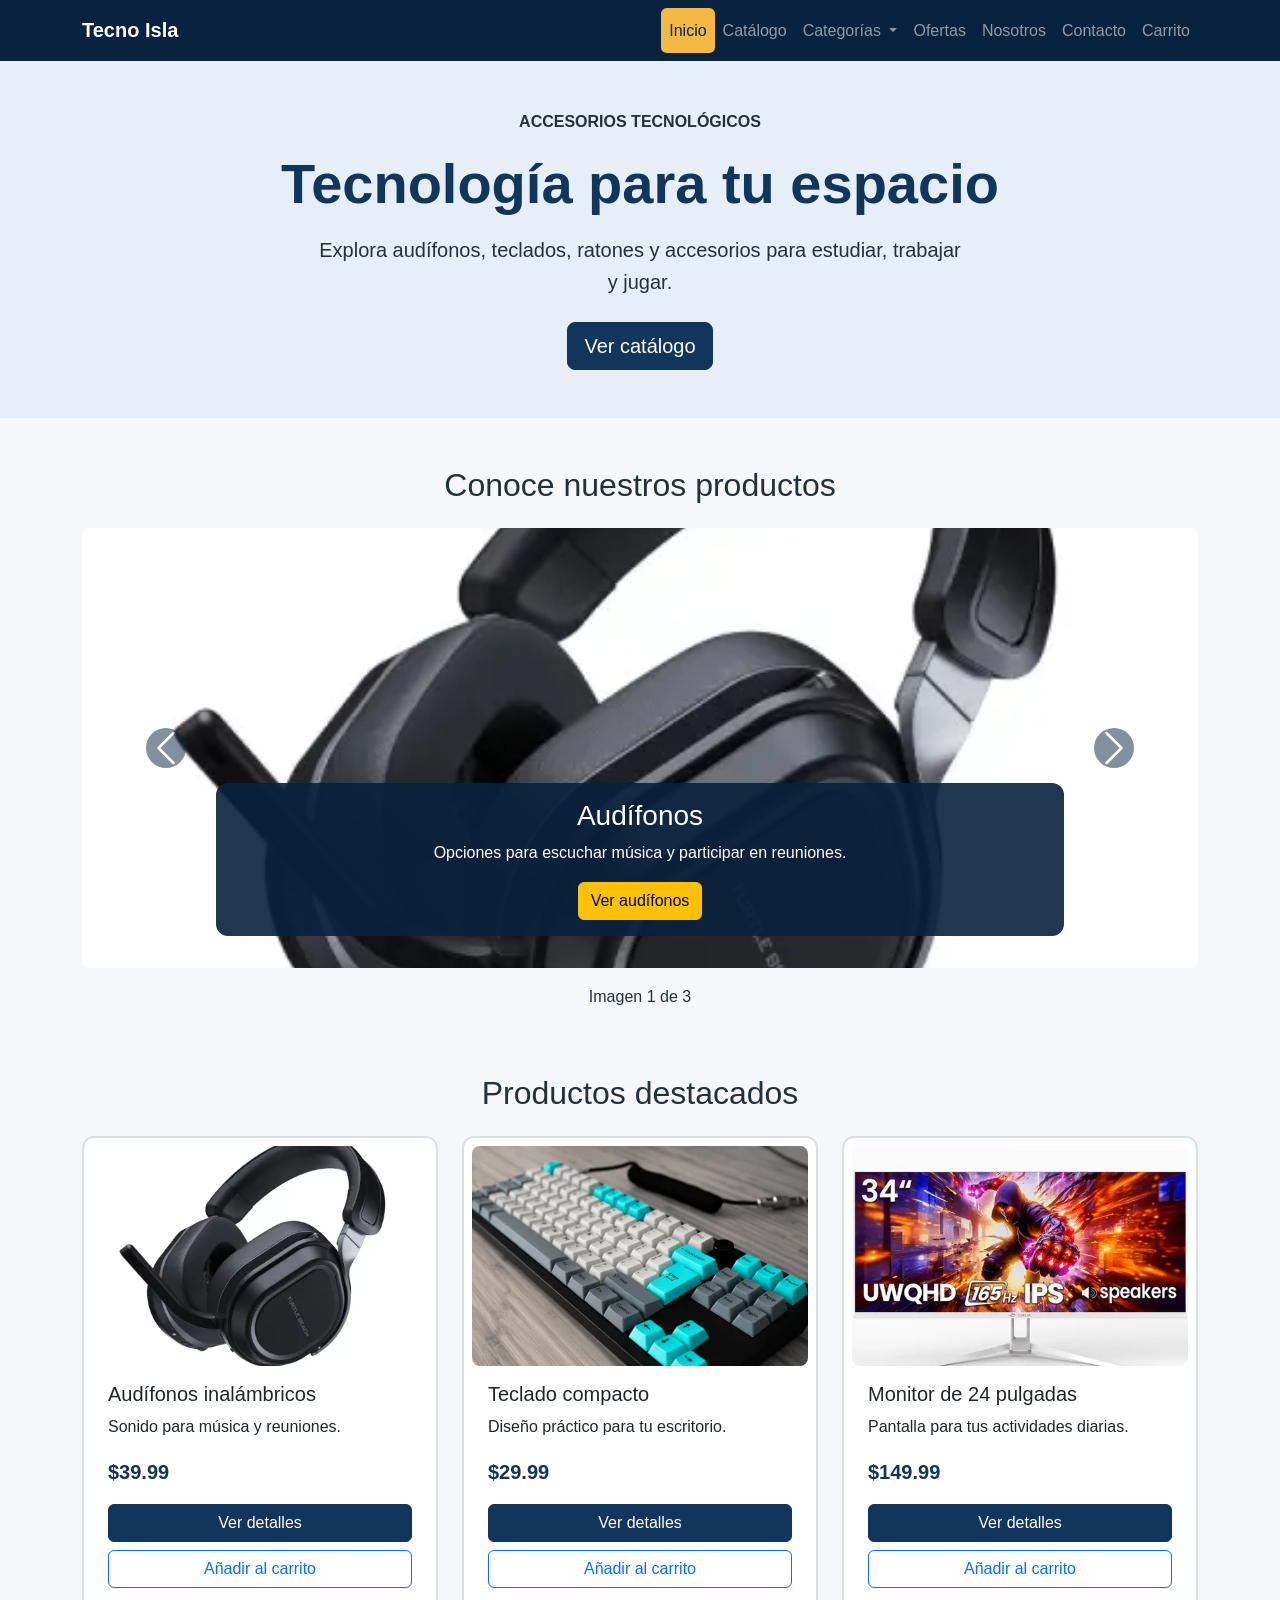
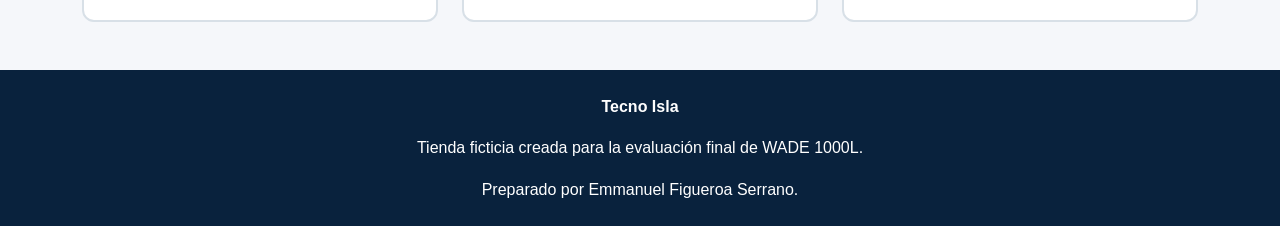
<file: index.html>
<!DOCTYPE html>
<html lang="es">
<head>
  <meta charset="UTF-8">
  <meta name="viewport" content="width=device-width, initial-scale=1.0">

  <meta
    name="description"
    content="Tecno Isla, tienda ficticia de accesorios tecnológicos."
  >
  <meta name="author" content="Emmanuel Figueroa Serrano">

  <title>Inicio | Tecno Isla</title>

  <!-- Bootstrap proporciona componentes y columnas responsivas. -->
  <link
    href="https://cdn.jsdelivr.net/npm/bootstrap@5.3.8/dist/css/bootstrap.min.css"
    rel="stylesheet"
    integrity="sha384-sRIl4kxILFvY47J16cr9ZwB07vP4J8+LH7qKQnuqkuIAvNWLzeN8tE5YBujZqJLB"
    crossorigin="anonymous"
  >

  <!-- Los estilos propios se cargan después de Bootstrap. -->
  <link rel="stylesheet" href="css/estilos.css">

  <!-- defer ejecuta el archivo después de procesar el HTML. -->
  <script src="js/tienda.js" defer></script>
</head>

<body>
  <a class="enlace-salto" href="#contenido">
    Saltar al contenido
  </a>

  <!-- header agrupa la identidad y la navegación de la tienda. -->
  <header>
    <nav
      class="navbar navbar-expand-lg navbar-dark navegacion-tienda"
      aria-label="Navegación principal"
    >
      <div class="container">
        <a class="navbar-brand fw-bold" href="index.html">
          Tecno Isla
        </a>

        <button
          class="navbar-toggler"
          type="button"
          data-bs-toggle="collapse"
          data-bs-target="#menuPrincipal"
          aria-controls="menuPrincipal"
          aria-expanded="false"
          aria-label="Mostrar navegación"
        >
          <span class="navbar-toggler-icon"></span>
        </button>

        <div class="collapse navbar-collapse" id="menuPrincipal">
          <ul class="navbar-nav ms-auto">
            <li class="nav-item">
              <a
                class="nav-link active"
                aria-current="page"
                href="index.html"
              >
                Inicio
              </a>
            </li>

            <li class="nav-item">
              <a class="nav-link" href="catalogo.html">
                Catálogo
              </a>
            </li>

            <li class="nav-item dropdown">
              <button
                class="nav-link dropdown-toggle"
                type="button"
                data-bs-toggle="dropdown"
                aria-expanded="false"
              >
                Categorías
              </button>

              <ul class="dropdown-menu">
                <li>
                  <a class="dropdown-item" href="audifonos.html">
                    Audífonos
                  </a>
                </li>
                <li>
                  <a class="dropdown-item" href="teclados.html">
                    Teclados
                  </a>
                </li>
                <li>
                  <a class="dropdown-item" href="ratones.html">
                    Ratones
                  </a>
                </li>
                <li>
                  <a class="dropdown-item" href="monitores.html">
                    Monitores
                  </a>
                </li>
                <li>
                  <a class="dropdown-item" href="accesorios.html">
                    Accesorios
                  </a>
                </li>
              </ul>
            </li>

            <li class="nav-item">
              <a class="nav-link" href="ofertas.html">
                Ofertas
              </a>
            </li>

            <li class="nav-item">
              <a class="nav-link" href="nosotros.html">
                Nosotros
              </a>
            </li>

            <li class="nav-item">
              <a class="nav-link" href="contacto.html">
                Contacto
              </a>
            </li>

            <li class="nav-item">
              <a class="nav-link" href="carrito.html">
                Carrito
              </a>
            </li>
          </ul>
        </div>
      </div>
    </nav>
  </header>

  <!-- main contiene el contenido principal de esta página. -->
  <main id="contenido">
    <!-- section agrupa la presentación de la tienda. -->
    <section class="presentacion-tienda py-5">
      <div class="container text-center">
        <p class="text-uppercase fw-bold">Accesorios tecnológicos</p>

        <h1 class="display-4 fw-bold">
          Tecnología para tu espacio
        </h1>

        <p class="lead">
          Explora audífonos, teclados, ratones y accesorios
          para estudiar, trabajar y jugar.
        </p>

        <a href="catalogo.html" class="btn btn-primary btn-lg">
          Ver catálogo
        </a>
      </div>
    </section>

<!-- Carrusel de productos controlado mediante JavaScript. -->
<section class="container py-5" aria-labelledby="titulo-novedades">
  <h2 id="titulo-novedades" class="text-center mb-4">
    Conoce nuestros productos
  </h2>

  <div
    id="carruselTienda"
    class="carousel slide"
    role="region"
    aria-label="Productos destacados"
    aria-roledescription="carrusel"
  >
    <div class="carousel-inner rounded">
      <!-- Solo la primera diapositiva comienza activa. -->
      <div class="carousel-item active">
        <img
          src="imagenes/audifonos.png"
          class="d-block w-100 imagen-carrusel"
          alt="Audífonos disponibles en la tienda ficticia"
        >

        <div class="carousel-caption">
          <h3>Audífonos</h3>
          <p>Opciones para escuchar música y participar en reuniones.</p>
          <a href="audifonos.html" class="btn btn-warning">
            Ver audífonos
          </a>
        </div>
      </div>

      <div class="carousel-item">
        <img
          src="imagenes/teclado.png"
          class="d-block w-100 imagen-carrusel"
          alt="Teclado para trabajar y estudiar"
        >

        <div class="carousel-caption">
          <h3>Teclados</h3>
          <p>Accesorios para organizar tu espacio de trabajo.</p>
          <a href="teclados.html" class="btn btn-warning">
            Ver teclados
          </a>
        </div>
      </div>

      <div class="carousel-item">
        <img
          src="imagenes/monitor.png"
          class="d-block w-100 imagen-carrusel"
          alt="Monitor para una computadora de escritorio"
        >

        <div class="carousel-caption">
          <h3>Monitores</h3>
          <p>Pantallas para tus actividades diarias.</p>
          <a href="monitores.html" class="btn btn-warning">
            Ver monitores
          </a>
        </div>
      </div>
    </div>

    <button
      class="carousel-control-prev"
      type="button"
      data-bs-target="#carruselTienda"
      data-bs-slide="prev"
      aria-label="Mostrar producto anterior"
    >
      <span class="carousel-control-prev-icon" aria-hidden="true"></span>
    </button>

    <button
      class="carousel-control-next"
      type="button"
      data-bs-target="#carruselTienda"
      data-bs-slide="next"
      aria-label="Mostrar producto siguiente"
    >
      <span class="carousel-control-next-icon" aria-hidden="true"></span>
    </button>
  </div>

  <p
    id="estado-carrusel"
    class="text-center mt-3"
    role="status"
    aria-live="polite"
  >
    Imagen 1 de 3
  </p>
</section>

<!-- article presenta cada producto como contenido independiente. -->
<section class="container pb-5" aria-labelledby="titulo-productos">
  <h2 id="titulo-productos" class="text-center mb-4">
    Productos destacados
  </h2>

  <div class="row g-4">
    <div class="col-12 col-md-6 col-lg-4">
      <article class="card tarjeta-producto h-100">
        <img
          src="imagenes/audifonos.png"
          class="card-img-top imagen-producto"
          alt="Audífonos inalámbricos"
          loading="lazy"
        >

        <div class="card-body d-flex flex-column">
          <h3 class="card-title h5">Audífonos inalámbricos</h3>
          <p class="card-text">Sonido para música y reuniones.</p>
          <p class="precio-producto">$39.99</p>

          <button
            type="button"
            class="btn btn-primary mt-auto btn-detalles"
            data-nombre="Audífonos inalámbricos"
            data-precio="39.99"
            data-descripcion="Producto ficticio con conexión Bluetooth, micrófono integrado y batería recargable."
          >
            Ver detalles
          </button>
        </div>
      </article>
    </div>

    <div class="col-12 col-md-6 col-lg-4">
      <article class="card tarjeta-producto h-100">
        <img
          src="imagenes/teclado.png"
          class="card-img-top imagen-producto"
          alt="Teclado compacto"
          loading="lazy"
        >

        <div class="card-body d-flex flex-column">
          <h3 class="card-title h5">Teclado compacto</h3>
          <p class="card-text">Diseño práctico para tu escritorio.</p>
          <p class="precio-producto">$29.99</p>

          <button
            type="button"
            class="btn btn-primary mt-auto btn-detalles"
            data-nombre="Teclado compacto"
            data-precio="29.99"
            data-descripcion="Producto ficticio con conexión USB y distribución compacta para estudiar o trabajar."
          >
            Ver detalles
          </button>
        </div>
      </article>
    </div>

    <div class="col-12 col-md-6 col-lg-4">
      <article class="card tarjeta-producto h-100">
        <img
          src="imagenes/monitor.png"
          class="card-img-top imagen-producto"
          alt="Monitor de 24 pulgadas"
          loading="lazy"
        >

        <div class="card-body d-flex flex-column">
          <h3 class="card-title h5">Monitor de 24 pulgadas</h3>
          <p class="card-text">Pantalla para tus actividades diarias.</p>
          <p class="precio-producto">$149.99</p>

          <button
            type="button"
            class="btn btn-primary mt-auto btn-detalles"
            data-nombre="Monitor de 24 pulgadas"
            data-precio="149.99"
            data-descripcion="Producto ficticio con resolución Full HD, conexión HDMI y soporte de escritorio."
          >
            Ver detalles
          </button>
        </div>
      </article>
    </div>
  </div>
</section>

  </main>

  <!-- template guarda una estructura que JavaScript puede copiar. -->
<template id="plantilla-producto">
  <div class="col-12 col-md-6 col-lg-4">
    <article class="card tarjeta-producto h-100">
      <img
        class="card-img-top imagen-producto"
        loading="lazy"
      >

      <div class="card-body d-flex flex-column">
        <h2 class="card-title h5"></h2>
        <p class="card-text"></p>
        <p class="precio-producto"></p>

        <button
          type="button"
          class="btn btn-primary mt-auto btn-detalles"
        >
          Ver detalles
        </button>
      </div>
    </article>
  </div>
</template>

  <!-- Una misma ventana muestra los detalles del producto seleccionado. -->
<div
  class="modal fade"
  id="modalProducto"
  tabindex="-1"
  aria-labelledby="tituloModalProducto"
  aria-hidden="true"
>
  <div class="modal-dialog modal-dialog-centered">
    <div class="modal-content">
      <div class="modal-header">
        <h2 class="modal-title fs-5" id="tituloModalProducto">
          Detalles del producto
        </h2>

        <button
          type="button"
          class="btn-close"
          data-bs-dismiss="modal"
          aria-label="Cerrar detalles"
        ></button>
      </div>

      <div class="modal-body">
        <p id="descripcionModalProducto"></p>
        <p id="precioModalProducto" class="precio-producto"></p>
        <p class="small text-secondary mb-0">
          Producto y precio ficticios para fines académicos.
        </p>
      </div>

      <div class="modal-footer">
        <button
          type="button"
          class="btn btn-secondary"
          data-bs-dismiss="modal"
        >
          Cerrar
        </button>
      </div>
    </div>
  </div>
</div>

  <!-- footer contiene información final sobre el proyecto. -->
  <footer class="pie-tienda py-4">
    <div class="container text-center">
      <p class="fw-bold">Tecno Isla</p>
      <p>Tienda ficticia creada para la evaluación final de WADE 1000L.</p>
      <p class="mb-0">Preparado por Emmanuel Figueroa Serrano.</p>
    </div>
  </footer>

  <!-- Permite abrir el menú móvil y el desplegable de categorías. -->
  <script
    src="https://cdn.jsdelivr.net/npm/bootstrap@5.3.8/dist/js/bootstrap.bundle.min.js"
    integrity="sha384-FKyoEForCGlyvwx9Hj09JcYn3nv7wiPVlz7YYwJrWVcXK/BmnVDxM+D2scQbITxI"
    crossorigin="anonymous">
  </script>
</body>
</html>
</file>
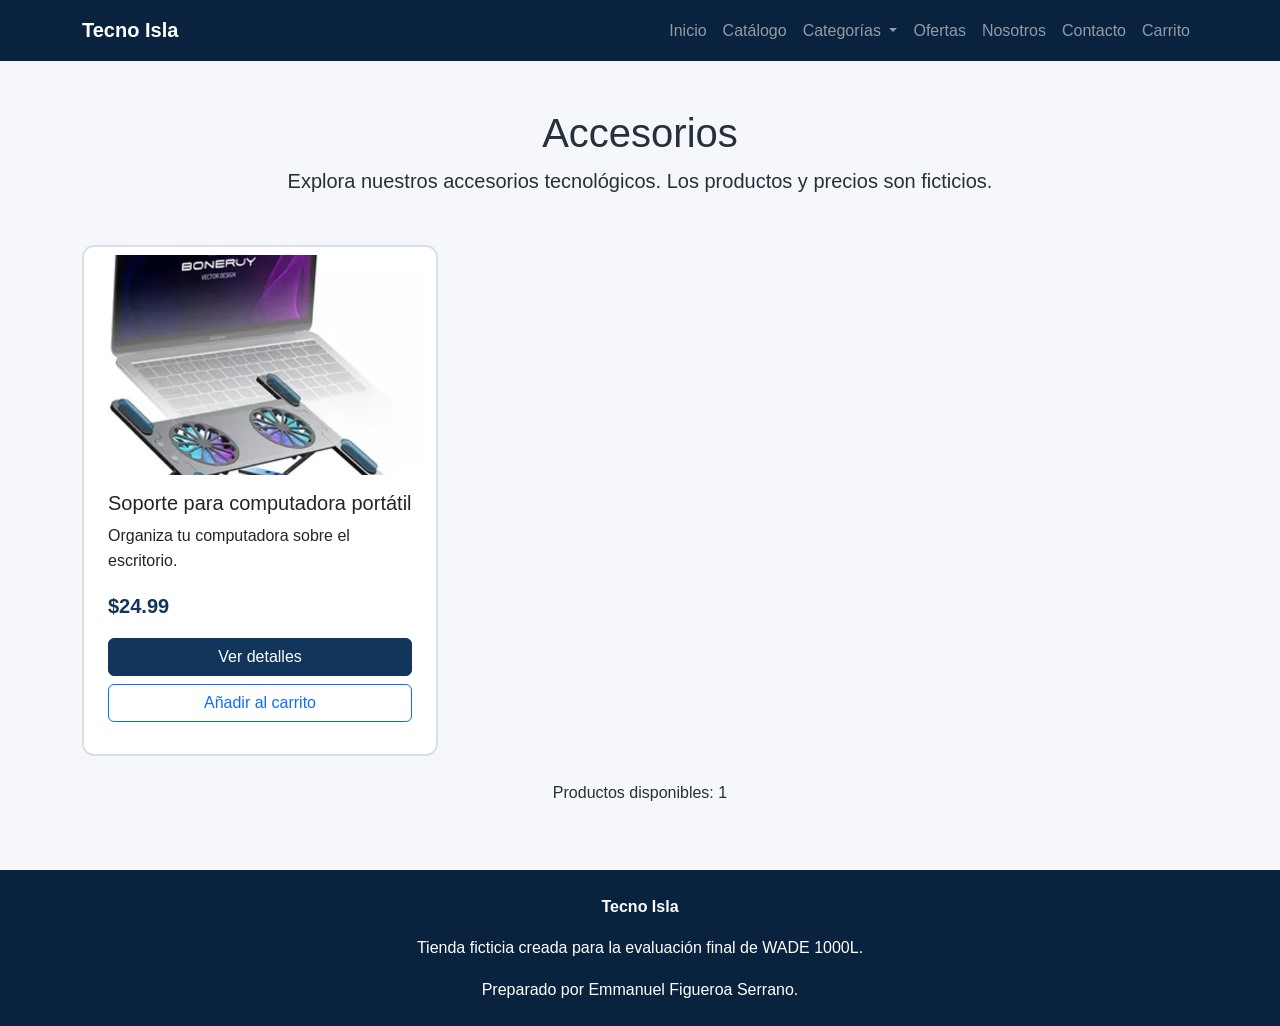
<file: accesorios.html>
<!DOCTYPE html>
<html lang="es">
<head>
  <meta charset="UTF-8">
  <meta name="viewport" content="width=device-width, initial-scale=1.0">

  <meta
    name="description"
    content="Tecno Isla, tienda ficticia de accesorios tecnológicos."
  >
  <meta name="author" content="Emmanuel Figueroa Serrano">

  <title>Accesorios | Tecno Isla</title>

  <!-- Bootstrap proporciona componentes y columnas responsivas. -->
  <link
    href="https://cdn.jsdelivr.net/npm/bootstrap@5.3.8/dist/css/bootstrap.min.css"
    rel="stylesheet"
    integrity="sha384-sRIl4kxILFvY47J16cr9ZwB07vP4J8+LH7qKQnuqkuIAvNWLzeN8tE5YBujZqJLB"
    crossorigin="anonymous"
  >

  <!-- Los estilos propios se cargan después de Bootstrap. -->
  <link rel="stylesheet" href="css/estilos.css">

  <!-- defer ejecuta el archivo después de procesar el HTML. -->
  <script src="js/tienda.js" defer></script>
</head>

<body data-categoria="accesorios">
  <a class="enlace-salto" href="#contenido">
    Saltar al contenido
  </a>

  <!-- header agrupa la identidad y la navegación de la tienda. -->
  <header>
    <nav
      class="navbar navbar-expand-lg navbar-dark navegacion-tienda"
      aria-label="Navegación principal"
    >
      <div class="container">
        <a class="navbar-brand fw-bold" href="index.html">
          Tecno Isla
        </a>

        <button
          class="navbar-toggler"
          type="button"
          data-bs-toggle="collapse"
          data-bs-target="#menuPrincipal"
          aria-controls="menuPrincipal"
          aria-expanded="false"
          aria-label="Mostrar navegación"
        >
          <span class="navbar-toggler-icon"></span>
        </button>

        <div class="collapse navbar-collapse" id="menuPrincipal">
          <ul class="navbar-nav ms-auto">
            <li class="nav-item">
              <a
                class="nav-link"
                href="index.html"
              >
                Inicio
              </a>
            </li>

            <li class="nav-item">
              <a class="nav-link" href="catalogo.html">
                Catálogo
              </a>
            </li>

            <li class="nav-item dropdown">
              <button
                class="nav-link dropdown-toggle"
                type="button"
                data-bs-toggle="dropdown"
                aria-expanded="false"
              >
                Categorías
              </button>

              <ul class="dropdown-menu">
                <li>
                  <a class="dropdown-item" href="audifonos.html">
                    Audífonos
                  </a>
                </li>
                <li>
                  <a class="dropdown-item" href="teclados.html">
                    Teclados
                  </a>
                </li>
                <li>
                  <a class="dropdown-item" href="ratones.html">
                    Ratones
                  </a>
                </li>
                <li>
                  <a class="dropdown-item" href="monitores.html">
                    Monitores
                  </a>
                </li>
                <li>
                  <a class="dropdown-item active" 
                  aria-current="page"
                  href="accesorios.html">
                    Accesorios
                  </a>
                </li>
              </ul>
            </li>

            <li class="nav-item">
              <a class="nav-link" href="ofertas.html">
                Ofertas
              </a>
            </li>

            <li class="nav-item">
              <a class="nav-link" href="nosotros.html">
                Nosotros
              </a>
            </li>

            <li class="nav-item">
              <a class="nav-link" href="contacto.html">
                Contacto
              </a>
            </li>

            <li class="nav-item">
              <a class="nav-link" href="carrito.html">
                Carrito
              </a>
            </li>
          </ul>
        </div>
      </div>
    </nav>
  </header>

 <!-- main contiene los productos de esta página. -->
<main id="contenido">
  <section class="container py-5" aria-labelledby="Accesorios">
    <header class="text-center mb-5">
      <h1 id="titulo-catalogo">Accesorios</h1>

      <p class="lead">
        Explora nuestros accesorios tecnológicos.
        Los productos y precios son ficticios.
      </p>
    </header>

    <!-- JavaScript coloca las tarjetas dentro de esta fila. -->
    <div id="lista-productos" class="row g-4"></div>

    <p
      id="cantidad-productos"
      class="text-center mt-4"
      role="status"
    ></p>
  </section>
</main>

<!-- template guarda una estructura que JavaScript puede copiar. -->
<template id="plantilla-producto">
  <div class="col-12 col-md-6 col-lg-4">
    <article class="card tarjeta-producto h-100">
      <img
        class="card-img-top imagen-producto"
        loading="lazy"
      >

      <div class="card-body d-flex flex-column">
        <h2 class="card-title h5"></h2>
        <p class="card-text"></p>
        <p class="precio-producto"></p>

        <button
          type="button"
          class="btn btn-primary mt-auto btn-detalles"
        >
          Ver detalles
        </button>
      </div>
    </article>
  </div>
</template>

  <!-- Una misma ventana muestra los detalles del producto seleccionado. -->
<div
  class="modal fade"
  id="modalProducto"
  tabindex="-1"
  aria-labelledby="tituloModalProducto"
  aria-hidden="true"
>
  <div class="modal-dialog modal-dialog-centered">
    <div class="modal-content">
      <div class="modal-header">
        <h2 class="modal-title fs-5" id="tituloModalProducto">
          Detalles del producto
        </h2>

        <button
          type="button"
          class="btn-close"
          data-bs-dismiss="modal"
          aria-label="Cerrar detalles"
        ></button>
      </div>

      <div class="modal-body">
        <p id="descripcionModalProducto"></p>
        <p id="precioModalProducto" class="precio-producto"></p>
        <p class="small text-secondary mb-0">
          Producto y precio ficticios para fines académicos.
        </p>
      </div>

      <div class="modal-footer">
        <button
          type="button"
          class="btn btn-secondary"
          data-bs-dismiss="modal"
        >
          Cerrar
        </button>
      </div>
    </div>
  </div>
</div>

  <!-- footer contiene información final sobre el proyecto. -->
  <footer class="pie-tienda py-4">
    <div class="container text-center">
      <p class="fw-bold">Tecno Isla</p>
      <p>Tienda ficticia creada para la evaluación final de WADE 1000L.</p>
      <p class="mb-0">Preparado por Emmanuel Figueroa Serrano.</p>
    </div>
  </footer>

  <!-- Permite abrir el menú móvil y el desplegable de categorías. -->
  <script
    src="https://cdn.jsdelivr.net/npm/bootstrap@5.3.8/dist/js/bootstrap.bundle.min.js"
    integrity="sha384-FKyoEForCGlyvwx9Hj09JcYn3nv7wiPVlz7YYwJrWVcXK/BmnVDxM+D2scQbITxI"
    crossorigin="anonymous">
  </script>
</body>
</html>
</file>
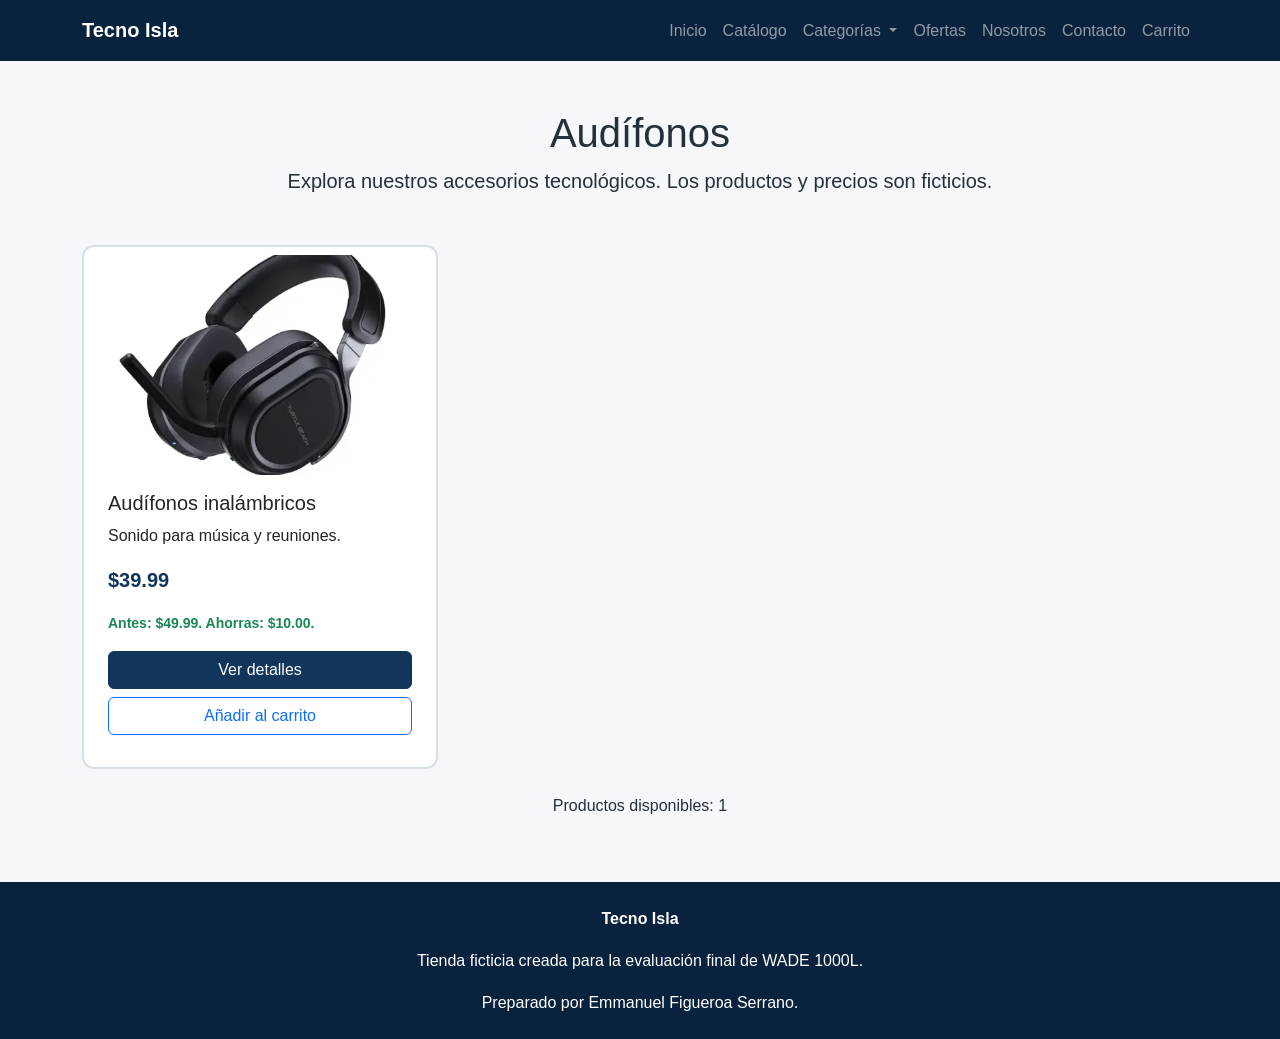
<file: audifonos.html>
<!DOCTYPE html>
<html lang="es">
<head>
  <meta charset="UTF-8">
  <meta name="viewport" content="width=device-width, initial-scale=1.0">

  <meta
    name="description"
    content="Tecno Isla, tienda ficticia de accesorios tecnológicos."
  >
  <meta name="author" content="Emmanuel Figueroa Serrano">

  <title>Audífonos | Tecno Isla</title>

  <!-- Bootstrap proporciona componentes y columnas responsivas. -->
  <link
    href="https://cdn.jsdelivr.net/npm/bootstrap@5.3.8/dist/css/bootstrap.min.css"
    rel="stylesheet"
    integrity="sha384-sRIl4kxILFvY47J16cr9ZwB07vP4J8+LH7qKQnuqkuIAvNWLzeN8tE5YBujZqJLB"
    crossorigin="anonymous"
  >

  <!-- Los estilos propios se cargan después de Bootstrap. -->
  <link rel="stylesheet" href="css/estilos.css">

  <!-- defer ejecuta el archivo después de procesar el HTML. -->
  <script src="js/tienda.js" defer></script>
</head>

<body data-categoria="audifonos"></body>
  <a class="enlace-salto" href="#contenido">
    Saltar al contenido
  </a>
  

  <!-- header agrupa la identidad y la navegación de la tienda. -->
  <header>
    <nav
      class="navbar navbar-expand-lg navbar-dark navegacion-tienda"
      aria-label="Navegación principal"
    >
      <div class="container">
        <a class="navbar-brand fw-bold" href="index.html">
          Tecno Isla
        </a>

        <button
          class="navbar-toggler"
          type="button"
          data-bs-toggle="collapse"
          data-bs-target="#menuPrincipal"
          aria-controls="menuPrincipal"
          aria-expanded="false"
          aria-label="Mostrar navegación"
        >
          <span class="navbar-toggler-icon"></span>
        </button>

        <div class="collapse navbar-collapse" id="menuPrincipal">
          <ul class="navbar-nav ms-auto">
            <li class="nav-item">
              <a
                class="nav-link"
                href="index.html"
              >
                Inicio
              </a>
            </li>

            <li class="nav-item">
              <a class="nav-link" href="catalogo.html">
                Catálogo
              </a>
            </li>

            <li class="nav-item dropdown">
              <button
                class="nav-link dropdown-toggle"
                type="button"
                data-bs-toggle="dropdown"
                aria-expanded="false"
              >
                Categorías
              </button>

              <ul class="dropdown-menu">
                <li>
                  <a class="dropdown-item active
                  aria-current="page"
                  href="audifonos.html">
                    Audífonos
                  </a>
                </li>
                <li>
                  <a class="dropdown-item" href="teclados.html">
                    Teclados
                  </a>
                </li>
                <li>
                  <a class="dropdown-item" href="ratones.html">
                    Ratones
                  </a>
                </li>
                <li>
                  <a class="dropdown-item" href="monitores.html">
                    Monitores
                  </a>
                </li>
                <li>
                  <a class="dropdown-item" href="accesorios.html">
                    Accesorios
                  </a>
                </li>
              </ul>
            </li>

            <li class="nav-item">
              <a class="nav-link" href="ofertas.html">
                Ofertas
              </a>
            </li>

            <li class="nav-item">
              <a class="nav-link" href="nosotros.html">
                Nosotros
              </a>
            </li>

            <li class="nav-item">
              <a class="nav-link" href="contacto.html">
                Contacto
              </a>
            </li>

            <li class="nav-item">
              <a class="nav-link" href="carrito.html">
                Carrito
              </a>
            </li>
          </ul>
        </div>
      </div>
    </nav>
  </header>

 <!-- main contiene los productos de esta página. -->
<main id="contenido">
  <section class="container py-5" aria-labelledby="Audifonos">
    <header class="text-center mb-5">
      <h1 id="titulo-catalogo">Audífonos</h1>

      <p class="lead">
        Explora nuestros accesorios tecnológicos.
        Los productos y precios son ficticios.
      </p>
    </header>

    <!-- JavaScript coloca las tarjetas dentro de esta fila. -->
    <div id="lista-productos" class="row g-4"></div>

    <p
      id="cantidad-productos"
      class="text-center mt-4"
      role="status"
    ></p>
  </section>
</main>

<!-- template guarda una estructura que JavaScript puede copiar. -->
<template id="plantilla-producto">
  <div class="col-12 col-md-6 col-lg-4">
    <article class="card tarjeta-producto h-100">
      <img
        class="card-img-top imagen-producto"
        loading="lazy"
      >

      <div class="card-body d-flex flex-column">
        <h2 class="card-title h5"></h2>
        <p class="card-text"></p>
        <p class="precio-producto"></p>

        <button
          type="button"
          class="btn btn-primary mt-auto btn-detalles"
        >
          Ver detalles
        </button>
      </div>
    </article>
  </div>
</template>

  <!-- Una misma ventana muestra los detalles del producto seleccionado. -->
<div
  class="modal fade"
  id="modalProducto"
  tabindex="-1"
  aria-labelledby="tituloModalProducto"
  aria-hidden="true"
>
  <div class="modal-dialog modal-dialog-centered">
    <div class="modal-content">
      <div class="modal-header">
        <h2 class="modal-title fs-5" id="tituloModalProducto">
          Detalles del producto
        </h2>

        <button
          type="button"
          class="btn-close"
          data-bs-dismiss="modal"
          aria-label="Cerrar detalles"
        ></button>
      </div>

      <div class="modal-body">
        <p id="descripcionModalProducto"></p>
        <p id="precioModalProducto" class="precio-producto"></p>
        <p class="small text-secondary mb-0">
          Producto y precio ficticios para fines académicos.
        </p>
      </div>

      <div class="modal-footer">
        <button
          type="button"
          class="btn btn-secondary"
          data-bs-dismiss="modal"
        >
          Cerrar
        </button>
      </div>
    </div>
  </div>
</div>

  <!-- footer contiene información final sobre el proyecto. -->
  <footer class="pie-tienda py-4">
    <div class="container text-center">
      <p class="fw-bold">Tecno Isla</p>
      <p>Tienda ficticia creada para la evaluación final de WADE 1000L.</p>
      <p class="mb-0">Preparado por Emmanuel Figueroa Serrano.</p>
    </div>
  </footer>

  <!-- Permite abrir el menú móvil y el desplegable de categorías. -->
  <script
    src="https://cdn.jsdelivr.net/npm/bootstrap@5.3.8/dist/js/bootstrap.bundle.min.js"
    integrity="sha384-FKyoEForCGlyvwx9Hj09JcYn3nv7wiPVlz7YYwJrWVcXK/BmnVDxM+D2scQbITxI"
    crossorigin="anonymous">
  </script>
</body>
</html>
</file>
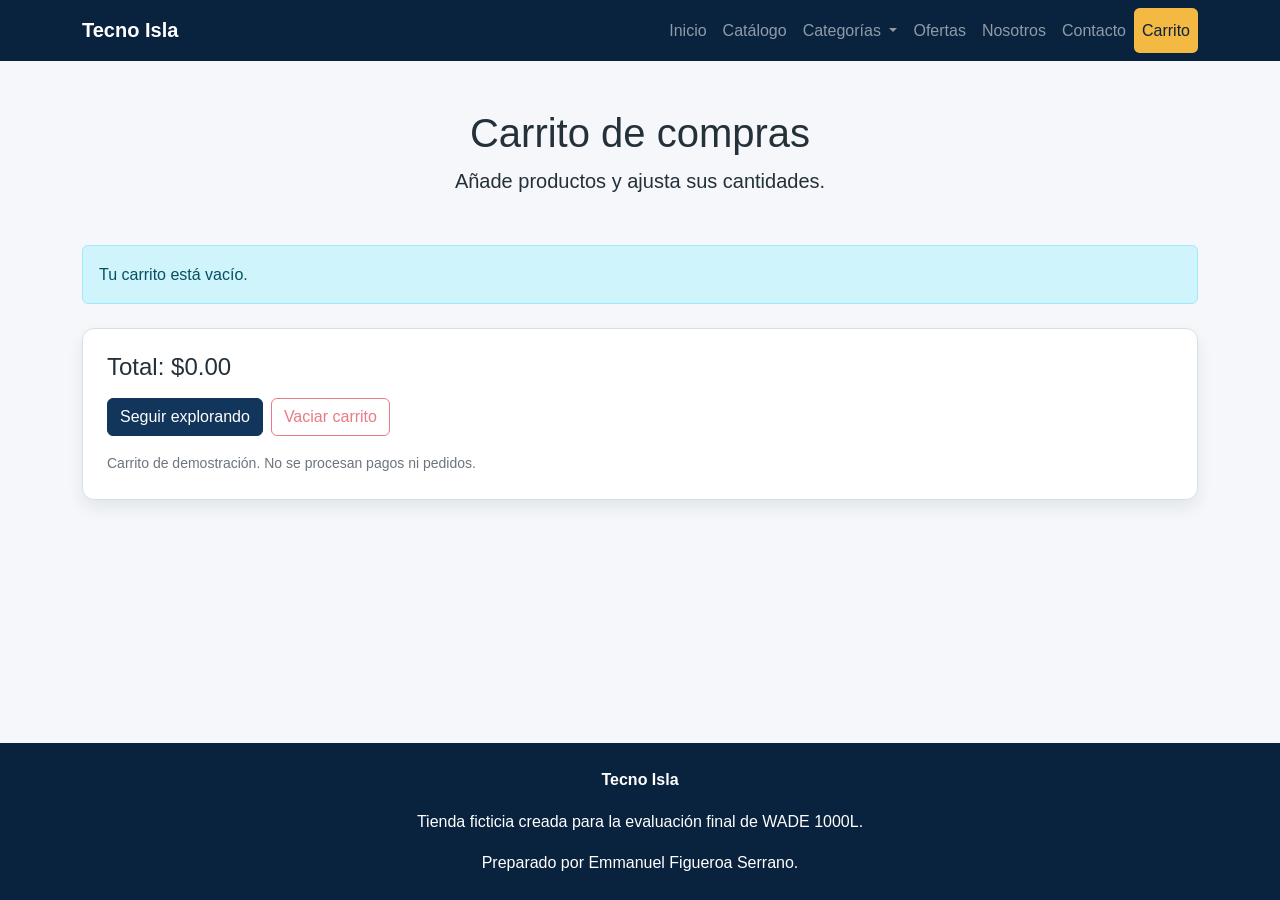
<file: carrito.html>
<!DOCTYPE html>
<html lang="es">
<head>
  <meta charset="UTF-8">
  <meta name="viewport" content="width=device-width, initial-scale=1.0">

  <meta
    name="description"
    content="Tecno Isla, tienda ficticia de accesorios tecnológicos."
  >
  <meta name="author" content="Emmanuel Figueroa Serrano">

  <title>Carrito | Tecno Isla</title>

  <!-- Bootstrap proporciona componentes y columnas responsivas. -->
  <link
    href="https://cdn.jsdelivr.net/npm/bootstrap@5.3.8/dist/css/bootstrap.min.css"
    rel="stylesheet"
    integrity="sha384-sRIl4kxILFvY47J16cr9ZwB07vP4J8+LH7qKQnuqkuIAvNWLzeN8tE5YBujZqJLB"
    crossorigin="anonymous"
  >

  <!-- Los estilos propios se cargan después de Bootstrap. -->
  <link rel="stylesheet" href="css/estilos.css">

  <!-- defer ejecuta el archivo después de procesar el HTML. -->
  <script src="js/tienda.js" defer></script>
</head>

<body>
  <a class="enlace-salto" href="#contenido">
    Saltar al contenido
  </a>

  <!-- header agrupa la identidad y la navegación de la tienda. -->
  <header>
    <nav
      class="navbar navbar-expand-lg navbar-dark navegacion-tienda"
      aria-label="Navegación principal"
    >
      <div class="container">
        <a class="navbar-brand fw-bold" href="index.html">
          Tecno Isla
        </a>

        <button
          class="navbar-toggler"
          type="button"
          data-bs-toggle="collapse"
          data-bs-target="#menuPrincipal"
          aria-controls="menuPrincipal"
          aria-expanded="false"
          aria-label="Mostrar navegación"
        >
          <span class="navbar-toggler-icon"></span>
        </button>

        <div class="collapse navbar-collapse" id="menuPrincipal">
          <ul class="navbar-nav ms-auto">
            <li class="nav-item">
              <a
                class="nav-link"
                href="index.html"
              >
                Inicio
              </a>
            </li>

            <li class="nav-item">
              <a class="nav-link" href="catalogo.html">
                Catálogo
              </a>
            </li>

            <li class="nav-item dropdown">
              <button
                class="nav-link dropdown-toggle"
                type="button"
                data-bs-toggle="dropdown"
                aria-expanded="false"
              >
                Categorías
              </button>

              <ul class="dropdown-menu">
                <li>
                  <a class="dropdown-item" href="audifonos.html">
                    Audífonos
                  </a>
                </li>
                <li>
                  <a class="dropdown-item" href="teclados.html">
                    Teclados
                  </a>
                </li>
                <li>
                  <a class="dropdown-item" href="ratones.html">
                    Ratones
                  </a>
                </li>
                <li>
                  <a class="dropdown-item" href="monitores.html">
                    Monitores
                  </a>
                </li>
                <li>
                  <a class="dropdown-item" href="accesorios.html">
                    Accesorios
                  </a>
                </li>
              </ul>
            </li>

            <li class="nav-item">
              <a class="nav-link" href="ofertas.html">
                Ofertas
              </a>
            </li>

            <li class="nav-item">
              <a class="nav-link" href="nosotros.html">
                Nosotros
              </a>
            </li>

            <li class="nav-item">
              <a class="nav-link" href="contacto.html">
                Contacto
              </a>
            </li>

            <li>
               <a 
                class="nav-link active"
                aria-current="page"
                href="carrito.html">
                Carrito
              </a>
            </li>
          </ul>
        </div>
      </div>
    </nav>
  </header>

 <main id="contenido" class="container py-5">
  <header class="text-center mb-5">
    <h1>Carrito de compras</h1>
    <p class="lead">
      Añade productos y ajusta sus cantidades.
    </p>
  </header>

  <section aria-label="Productos del carrito">
    <div id="lista-carrito"></div>

    <p id="carrito-vacio" class="alert alert-info">
      Tu carrito está vacío.
    </p>

    <div class="panel-tienda mt-4">
      <p class="h4">
        Total:
        <span id="total-carrito">$0.00</span>
      </p>

      <div class="d-flex flex-wrap gap-2 mt-3">
        <a href="catalogo.html" class="btn btn-primary">
          Seguir explorando
        </a>

        <button
          id="vaciar-carrito"
          type="button"
          class="btn btn-outline-danger"
        >
          Vaciar carrito
        </button>
      </div>

      <p class="small text-secondary mt-3 mb-0">
        Carrito de demostración. No se procesan pagos ni pedidos.
      </p>
    </div>
  </section>
</main>

<!-- Plantilla reutilizable para cada producto del carrito. -->
<template id="plantilla-carrito">
  <article class="panel-tienda mb-3">
    <div class="row g-3 align-items-center">
      <div class="col-12 col-md-5">
        <h2 class="h5 nombre-carrito"></h2>
        <p class="mb-0 precio-carrito"></p>
      </div>

      <div class="col-12 col-md-3">
        <label class="form-label">Cantidad</label>
        <input
          type="number"
          class="form-control cantidad-carrito"
          min="1"
          max="20"
          step="1"
          value="1"
        >
      </div>

      <div class="col-12 col-md-4">
        <p class="subtotal-carrito fw-bold"></p>

        <button
          type="button"
          class="btn btn-outline-danger eliminar-carrito"
        >
          Eliminar
        </button>
      </div>
    </div>
  </article>
</template>

  <!-- template guarda una estructura que JavaScript puede copiar. -->
<template id="plantilla-producto">
  <div class="col-12 col-md-6 col-lg-4">
    <article class="card tarjeta-producto h-100">
      <img
        class="card-img-top imagen-producto"
        loading="lazy"
      >

      <div class="card-body d-flex flex-column">
        <h2 class="card-title h5"></h2>
        <p class="card-text"></p>
        <p class="precio-producto"></p>

        <button
          type="button"
          class="btn btn-primary mt-auto btn-detalles"
        >
          Ver detalles
        </button>
      </div>
    </article>
  </div>
</template>

  <!-- Una misma ventana muestra los detalles del producto seleccionado. -->
<div
  class="modal fade"
  id="modalProducto"
  tabindex="-1"
  aria-labelledby="tituloModalProducto"
  aria-hidden="true"
>
  <div class="modal-dialog modal-dialog-centered">
    <div class="modal-content">
      <div class="modal-header">
        <h2 class="modal-title fs-5" id="tituloModalProducto">
          Detalles del producto
        </h2>

        <button
          type="button"
          class="btn-close"
          data-bs-dismiss="modal"
          aria-label="Cerrar detalles"
        ></button>
      </div>

      <div class="modal-body">
        <p id="descripcionModalProducto"></p>
        <p id="precioModalProducto" class="precio-producto"></p>
        <p class="small text-secondary mb-0">
          Producto y precio ficticios para fines académicos.
        </p>
      </div>

      <div class="modal-footer">
        <button
          type="button"
          class="btn btn-secondary"
          data-bs-dismiss="modal"
        >
          Cerrar
        </button>
      </div>
    </div>
  </div>
</div>

  <!-- footer contiene información final sobre el proyecto. -->
  <footer class="pie-tienda py-4">
    <div class="container text-center">
      <p class="fw-bold">Tecno Isla</p>
      <p>Tienda ficticia creada para la evaluación final de WADE 1000L.</p>
      <p class="mb-0">Preparado por Emmanuel Figueroa Serrano.</p>
    </div>
  </footer>

  <!-- Permite abrir el menú móvil y el desplegable de categorías. -->
  <script
    src="https://cdn.jsdelivr.net/npm/bootstrap@5.3.8/dist/js/bootstrap.bundle.min.js"
    integrity="sha384-FKyoEForCGlyvwx9Hj09JcYn3nv7wiPVlz7YYwJrWVcXK/BmnVDxM+D2scQbITxI"
    crossorigin="anonymous">
  </script>
</body>
</html>
</file>
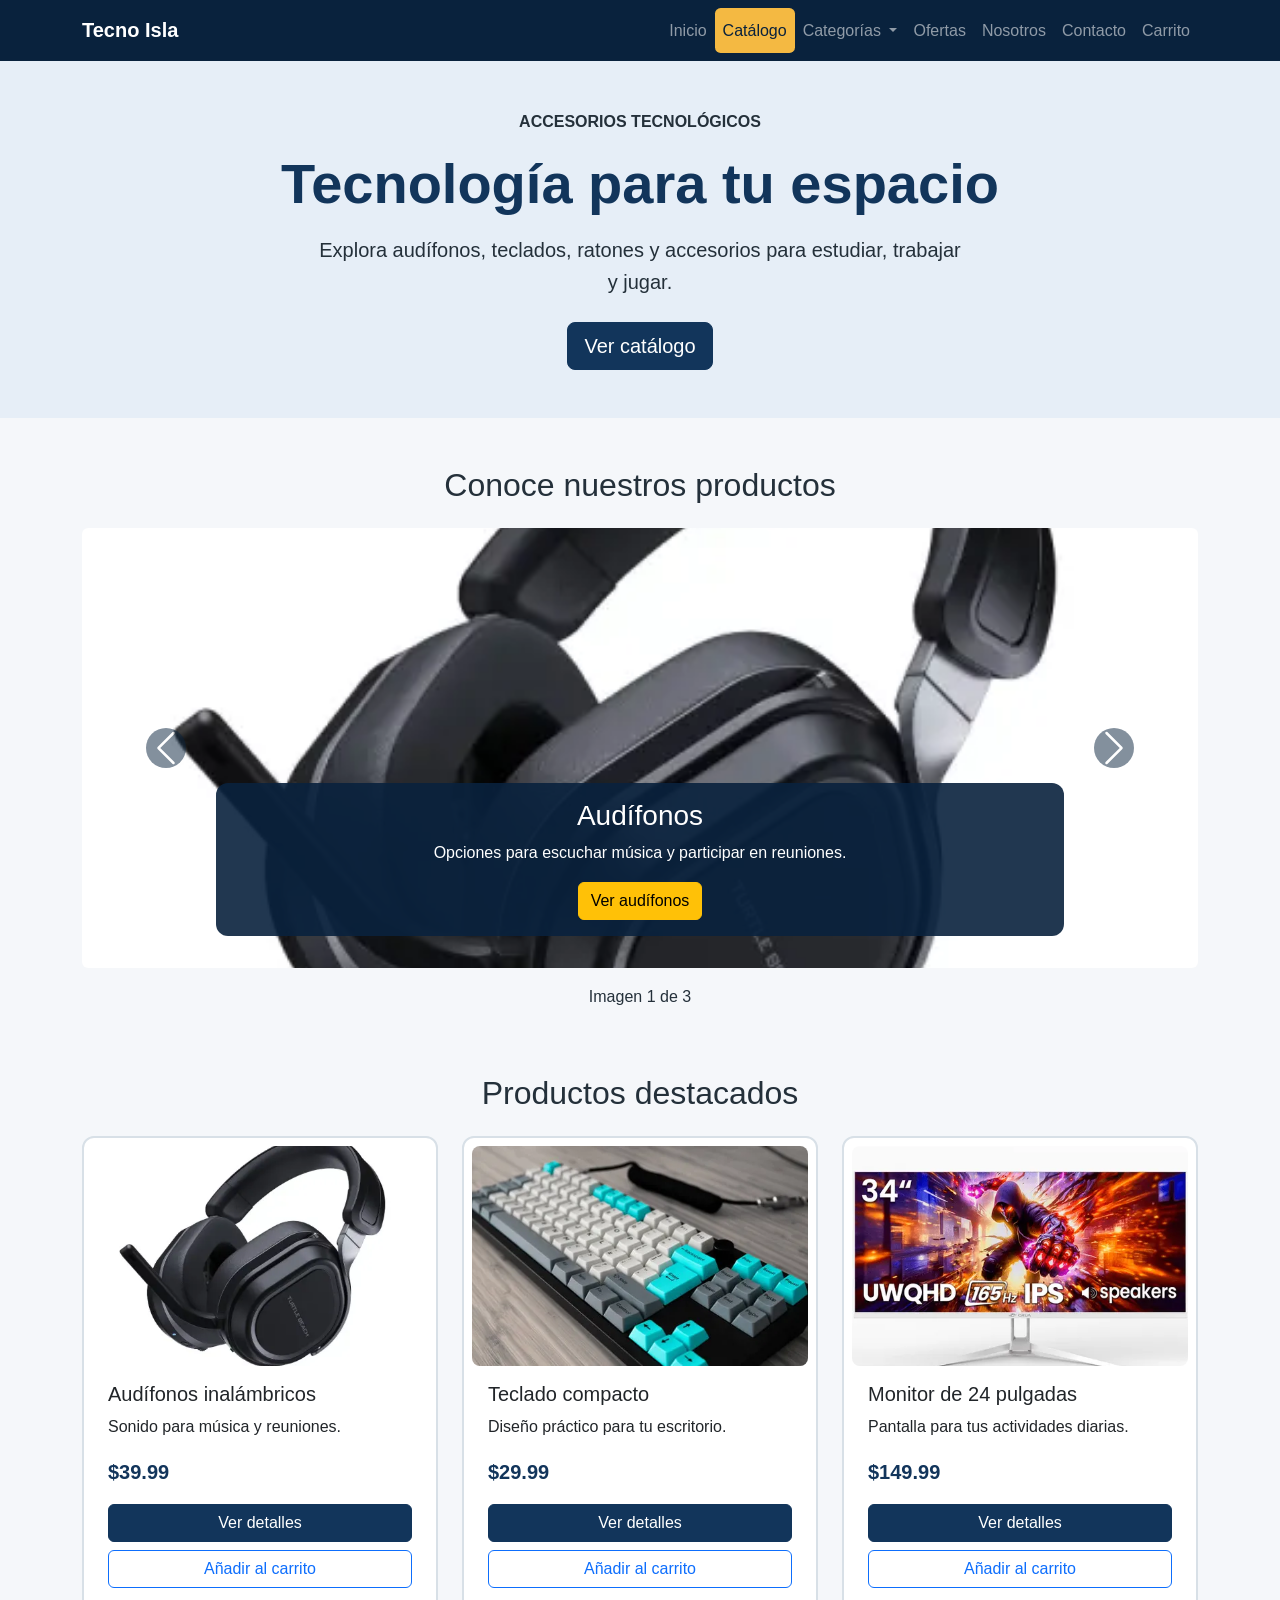
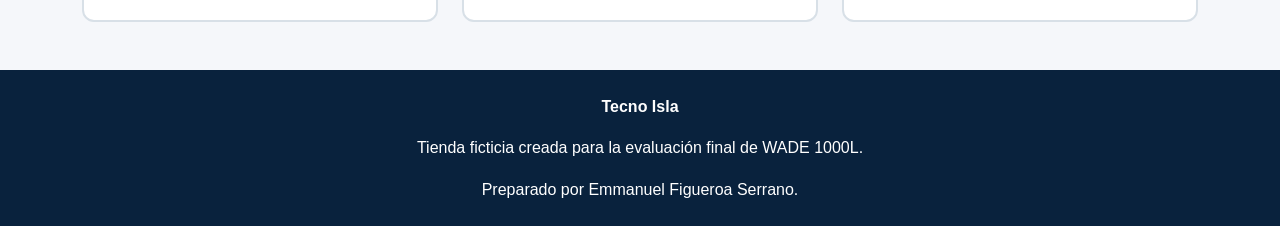
<file: catalogo.html>
<!DOCTYPE html>
<html lang="es">
<head>
  <meta charset="UTF-8">
  <meta name="viewport" content="width=device-width, initial-scale=1.0">

  <meta
    name="description"
    content="Tecno Isla, tienda ficticia de accesorios tecnológicos."
  >
  <meta name="author" content="Emmanuel Figueroa Serrano">

  <title>Catálogo | Tecno Isla</title>

  <!-- Bootstrap proporciona componentes y columnas responsivas. -->
  <link
    href="https://cdn.jsdelivr.net/npm/bootstrap@5.3.8/dist/css/bootstrap.min.css"
    rel="stylesheet"
    integrity="sha384-sRIl4kxILFvY47J16cr9ZwB07vP4J8+LH7qKQnuqkuIAvNWLzeN8tE5YBujZqJLB"
    crossorigin="anonymous"
  >

  <!-- Los estilos propios se cargan después de Bootstrap. -->
  <link rel="stylesheet" href="css/estilos.css">

  <!-- defer ejecuta el archivo después de procesar el HTML. -->
  <script src="js/tienda.js" defer></script>
</head>

<body data-categoria="todos">
  <a class="enlace-salto" href="#contenido">
    Saltar al contenido
  </a>

  <!-- header agrupa la identidad y la navegación de la tienda. -->
  <header>
    <nav
      class="navbar navbar-expand-lg navbar-dark navegacion-tienda"
      aria-label="Navegación principal"
    >
      <div class="container">
        <a class="navbar-brand fw-bold" href="index.html">
          Tecno Isla
        </a>

        <button
          class="navbar-toggler"
          type="button"
          data-bs-toggle="collapse"
          data-bs-target="#menuPrincipal"
          aria-controls="menuPrincipal"
          aria-expanded="false"
          aria-label="Mostrar navegación"
        >
          <span class="navbar-toggler-icon"></span>
        </button>

        <div class="collapse navbar-collapse" id="menuPrincipal">
          <ul class="navbar-nav ms-auto">
            <li class="nav-item">
              <a
                class="nav-link"
                href="index.html"
              >
                Inicio
              </a>
            </li>

            <li> 
              <a  class="nav-link active"
                aria-current="page"
                href="catalogo.html">
                Catálogo
              </a>
            </li>

            <li class="nav-item dropdown">
              <button
                class="nav-link dropdown-toggle"
                type="button"
                data-bs-toggle="dropdown"
                aria-expanded="false"
              >
                Categorías
              </button>

              <ul class="dropdown-menu">
                <li>
                  <a class="dropdown-item" href="audifonos.html">
                    Audífonos
                  </a>
                </li>
                <li>
                  <a class="dropdown-item" href="teclados.html">
                    Teclados
                  </a>
                </li>
                <li>
                  <a class="dropdown-item" href="ratones.html">
                    Ratones
                  </a>
                </li>
                <li>
                  <a class="dropdown-item" href="monitores.html">
                    Monitores
                  </a>
                </li>
                <li>
                  <a class="dropdown-item" href="accesorios.html">
                    Accesorios
                  </a>
                </li>
              </ul>
            </li>

            <li class="nav-item">
              <a class="nav-link" href="ofertas.html">
                Ofertas
              </a>
            </li>

            <li class="nav-item">
              <a class="nav-link" href="nosotros.html">
                Nosotros
              </a>
            </li>

            <li class="nav-item">
              <a class="nav-link" href="contacto.html">
                Contacto
              </a>
            </li>

            <li class="nav-item">
              <a class="nav-link" href="carrito.html">
                Carrito
              </a>
            </li>
          </ul>
        </div>
      </div>
    </nav>
  </header>

  <!-- main contiene el contenido principal de esta página. -->
  <main id="contenido">
    <!-- section agrupa la presentación de la tienda. -->
    <section class="presentacion-tienda py-5">
      <div class="container text-center">
        <p class="text-uppercase fw-bold">Accesorios tecnológicos</p>

        <h1 class="display-4 fw-bold">
          Tecnología para tu espacio
        </h1>

        <p class="lead">
          Explora audífonos, teclados, ratones y accesorios
          para estudiar, trabajar y jugar.
        </p>

        <a href="catalogo.html" class="btn btn-primary btn-lg">
          Ver catálogo
        </a>
      </div>
    </section>

<!-- Carrusel de productos controlado mediante JavaScript. -->
<section class="container py-5" aria-labelledby="titulo-novedades">
  <h2 id="titulo-novedades" class="text-center mb-4">
    Conoce nuestros productos
  </h2>

  <div
    id="carruselTienda"
    class="carousel slide"
    role="region"
    aria-label="Productos destacados"
    aria-roledescription="carrusel"
  >
    <div class="carousel-inner rounded">
      <!-- Solo la primera diapositiva comienza activa. -->
      <div class="carousel-item active">
        <img
          src="imagenes/audifonos.png"
          class="d-block w-100 imagen-carrusel"
          alt="Audífonos disponibles en la tienda ficticia"
        >

        <div class="carousel-caption">
          <h3>Audífonos</h3>
          <p>Opciones para escuchar música y participar en reuniones.</p>
          <a href="audifonos.html" class="btn btn-warning">
            Ver audífonos
          </a>
        </div>
      </div>

      <div class="carousel-item">
        <img
          src="imagenes/teclado.png"
          class="d-block w-100 imagen-carrusel"
          alt="Teclado para trabajar y estudiar"
        >

        <div class="carousel-caption">
          <h3>Teclados</h3>
          <p>Accesorios para organizar tu espacio de trabajo.</p>
          <a href="teclados.html" class="btn btn-warning">
            Ver teclados
          </a>
        </div>
      </div>

      <div class="carousel-item">
        <img
          src="imagenes/monitor.png"
          class="d-block w-100 imagen-carrusel"
          alt="Monitor para una computadora de escritorio"
        >

        <div class="carousel-caption">
          <h3>Monitores</h3>
          <p>Pantallas para tus actividades diarias.</p>
          <a href="monitores.html" class="btn btn-warning">
            Ver monitores
          </a>
        </div>
      </div>
    </div>

    <button
      class="carousel-control-prev"
      type="button"
      data-bs-target="#carruselTienda"
      data-bs-slide="prev"
      aria-label="Mostrar producto anterior"
    >
      <span class="carousel-control-prev-icon" aria-hidden="true"></span>
    </button>

    <button
      class="carousel-control-next"
      type="button"
      data-bs-target="#carruselTienda"
      data-bs-slide="next"
      aria-label="Mostrar producto siguiente"
    >
      <span class="carousel-control-next-icon" aria-hidden="true"></span>
    </button>
  </div>

  <p
    id="estado-carrusel"
    class="text-center mt-3"
    role="status"
    aria-live="polite"
  >
    Imagen 1 de 3
  </p>
</section>

<!-- article presenta cada producto como contenido independiente. -->
<section class="container pb-5" aria-labelledby="titulo-productos">
  <h2 id="titulo-productos" class="text-center mb-4">
    Productos destacados
  </h2>

  <div class="row g-4">
    <div class="col-12 col-md-6 col-lg-4">
      <article class="card tarjeta-producto h-100">
        <img
          src="imagenes/audifonos.png"
          class="card-img-top imagen-producto"
          alt="Audífonos inalámbricos"
          loading="lazy"
        >

        <div class="card-body d-flex flex-column">
          <h3 class="card-title h5">Audífonos inalámbricos</h3>
          <p class="card-text">Sonido para música y reuniones.</p>
          <p class="precio-producto">$39.99</p>

          <button
            type="button"
            class="btn btn-primary mt-auto btn-detalles"
            data-nombre="Audífonos inalámbricos"
            data-precio="39.99"
            data-descripcion="Producto ficticio con conexión Bluetooth, micrófono integrado y batería recargable."
          >
            Ver detalles
          </button>
        </div>
      </article>
    </div>

    <div class="col-12 col-md-6 col-lg-4">
      <article class="card tarjeta-producto h-100">
        <img
          src="imagenes/teclado.png"
          class="card-img-top imagen-producto"
          alt="Teclado compacto"
          loading="lazy"
        >

        <div class="card-body d-flex flex-column">
          <h3 class="card-title h5">Teclado compacto</h3>
          <p class="card-text">Diseño práctico para tu escritorio.</p>
          <p class="precio-producto">$29.99</p>

          <button
            type="button"
            class="btn btn-primary mt-auto btn-detalles"
            data-nombre="Teclado compacto"
            data-precio="29.99"
            data-descripcion="Producto ficticio con conexión USB y distribución compacta para estudiar o trabajar."
          >
            Ver detalles
          </button>
        </div>
      </article>
    </div>

    <div class="col-12 col-md-6 col-lg-4">
      <article class="card tarjeta-producto h-100">
        <img
          src="imagenes/monitor.png"
          class="card-img-top imagen-producto"
          alt="Monitor de 24 pulgadas"
          loading="lazy"
        >

        <div class="card-body d-flex flex-column">
          <h3 class="card-title h5">Monitor de 24 pulgadas</h3>
          <p class="card-text">Pantalla para tus actividades diarias.</p>
          <p class="precio-producto">$149.99</p>

          <button
            type="button"
            class="btn btn-primary mt-auto btn-detalles"
            data-nombre="Monitor de 24 pulgadas"
            data-precio="149.99"
            data-descripcion="Producto ficticio con resolución Full HD, conexión HDMI y soporte de escritorio."
          >
            Ver detalles
          </button>
        </div>
      </article>
    </div>
  </div>
</section>

  </main>

  <!-- template guarda una estructura que JavaScript puede copiar. -->
<template id="plantilla-producto">
  <div class="col-12 col-md-6 col-lg-4">
    <article class="card tarjeta-producto h-100">
      <img
        class="card-img-top imagen-producto"
        loading="lazy"
      >

      <div class="card-body d-flex flex-column">
        <h2 class="card-title h5"></h2>
        <p class="card-text"></p>
        <p class="precio-producto"></p>

        <button
          type="button"
          class="btn btn-primary mt-auto btn-detalles"
        >
          Ver detalles
        </button>
      </div>
    </article>
  </div>
</template>

  <!-- Una misma ventana muestra los detalles del producto seleccionado. -->
<div
  class="modal fade"
  id="modalProducto"
  tabindex="-1"
  aria-labelledby="tituloModalProducto"
  aria-hidden="true"
>
  <div class="modal-dialog modal-dialog-centered">
    <div class="modal-content">
      <div class="modal-header">
        <h2 class="modal-title fs-5" id="tituloModalProducto">
          Detalles del producto
        </h2>

        <button
          type="button"
          class="btn-close"
          data-bs-dismiss="modal"
          aria-label="Cerrar detalles"
        ></button>
      </div>

      <div class="modal-body">
        <p id="descripcionModalProducto"></p>
        <p id="precioModalProducto" class="precio-producto"></p>
        <p class="small text-secondary mb-0">
          Producto y precio ficticios para fines académicos.
        </p>
      </div>

      <div class="modal-footer">
        <button
          type="button"
          class="btn btn-secondary"
          data-bs-dismiss="modal"
        >
          Cerrar
        </button>
      </div>
    </div>
  </div>
</div>

  <!-- footer contiene información final sobre el proyecto. -->
  <footer class="pie-tienda py-4">
    <div class="container text-center">
      <p class="fw-bold">Tecno Isla</p>
      <p>Tienda ficticia creada para la evaluación final de WADE 1000L.</p>
      <p class="mb-0">Preparado por Emmanuel Figueroa Serrano.</p>
    </div>
  </footer>

  <!-- Permite abrir el menú móvil y el desplegable de categorías. -->
  <script
    src="https://cdn.jsdelivr.net/npm/bootstrap@5.3.8/dist/js/bootstrap.bundle.min.js"
    integrity="sha384-FKyoEForCGlyvwx9Hj09JcYn3nv7wiPVlz7YYwJrWVcXK/BmnVDxM+D2scQbITxI"
    crossorigin="anonymous">
  </script>
</body>
</html>
</file>
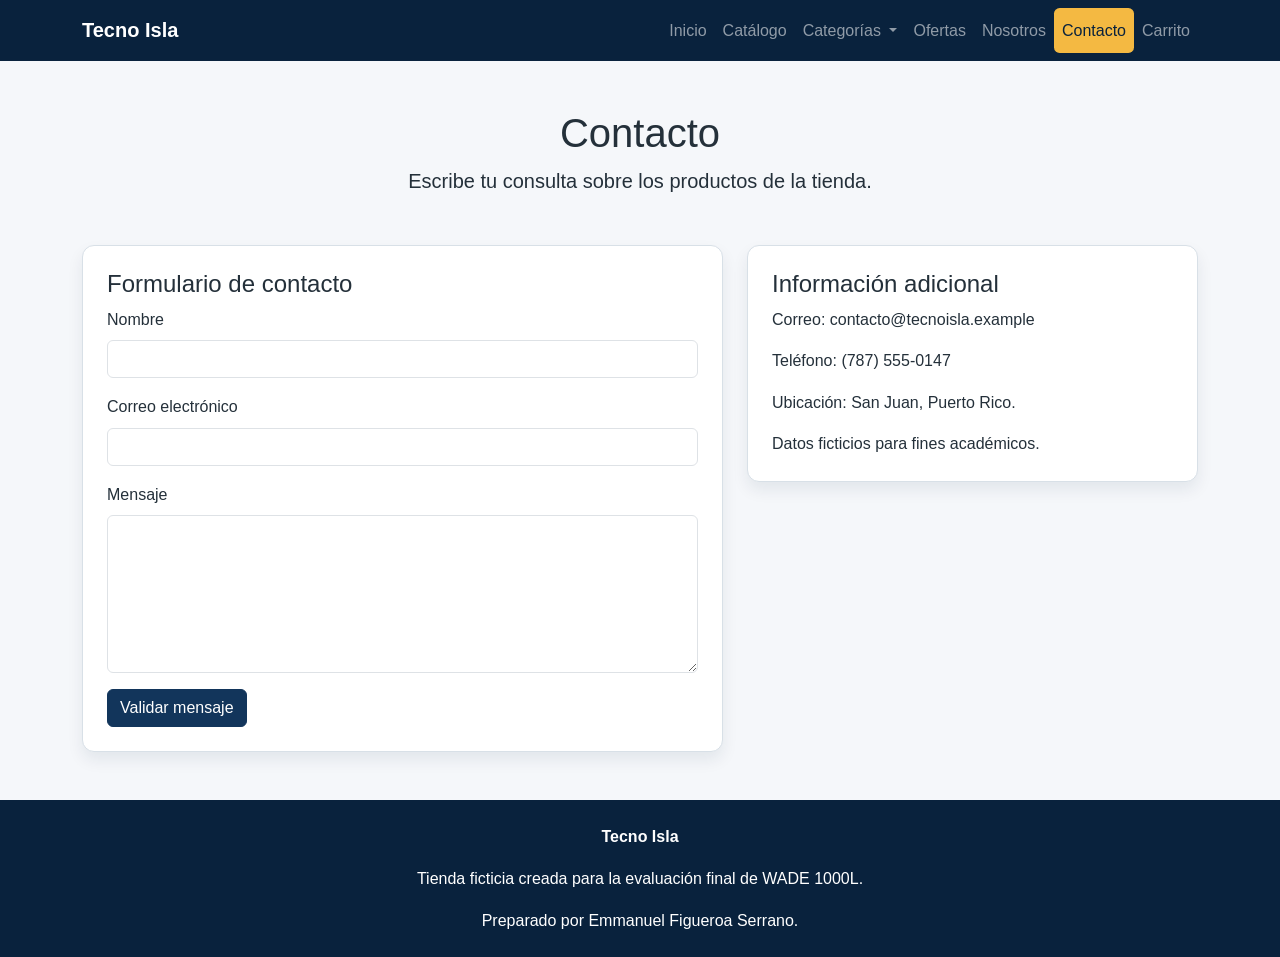
<file: contacto.html>
<!DOCTYPE html>
<html lang="es">
<head>
  <meta charset="UTF-8">
  <meta name="viewport" content="width=device-width, initial-scale=1.0">

  <meta
    name="description"
    content="Tecno Isla, tienda ficticia de accesorios tecnológicos."
  >
  <meta name="author" content="Emmanuel Figueroa Serrano">

  <title>Contacto | Tecno Isla</title>

  <!-- Bootstrap proporciona componentes y columnas responsivas. -->
  <link
    href="https://cdn.jsdelivr.net/npm/bootstrap@5.3.8/dist/css/bootstrap.min.css"
    rel="stylesheet"
    integrity="sha384-sRIl4kxILFvY47J16cr9ZwB07vP4J8+LH7qKQnuqkuIAvNWLzeN8tE5YBujZqJLB"
    crossorigin="anonymous"
  >

  <!-- Los estilos propios se cargan después de Bootstrap. -->
  <link rel="stylesheet" href="css/estilos.css">

  <!-- defer ejecuta el archivo después de procesar el HTML. -->
  <script src="js/tienda.js" defer></script>
  <script src="js/validacion.js" defer></script>
</head>

<body>
  <a class="enlace-salto" href="#contenido">
    Saltar al contenido
  </a>

  <!-- header agrupa la identidad y la navegación de la tienda. -->
  <header>
    <nav
      class="navbar navbar-expand-lg navbar-dark navegacion-tienda"
      aria-label="Navegación principal"
    >
      <div class="container">
        <a class="navbar-brand fw-bold" href="index.html">
          Tecno Isla
        </a>

        <button
          class="navbar-toggler"
          type="button"
          data-bs-toggle="collapse"
          data-bs-target="#menuPrincipal"
          aria-controls="menuPrincipal"
          aria-expanded="false"
          aria-label="Mostrar navegación"
        >
          <span class="navbar-toggler-icon"></span>
        </button>

        <div class="collapse navbar-collapse" id="menuPrincipal">
          <ul class="navbar-nav ms-auto">
            <li class="nav-item">
              <a
                class="nav-link"
                href="index.html"
              >
                Inicio
              </a>
            </li>

            <li class="nav-item">
              <a class="nav-link" href="catalogo.html">
                Catálogo
              </a>
            </li>

            <li class="nav-item dropdown">
              <button
                class="nav-link dropdown-toggle"
                type="button"
                data-bs-toggle="dropdown"
                aria-expanded="false"
              >
                Categorías
              </button>

              <ul class="dropdown-menu">
                <li>
                  <a class="dropdown-item" href="audifonos.html">
                    Audífonos
                  </a>
                </li>
                <li>
                  <a class="dropdown-item" href="teclados.html">
                    Teclados
                  </a>
                </li>
                <li>
                  <a class="dropdown-item" href="ratones.html">
                    Ratones
                  </a>
                </li>
                <li>
                  <a class="dropdown-item" href="monitores.html">
                    Monitores
                  </a>
                </li>
                <li>
                  <a class="dropdown-item" href="accesorios.html">
                    Accesorios
                  </a>
                </li>
              </ul>
            </li>

            <li class="nav-item">
              <a class="nav-link" href="ofertas.html">
                Ofertas
              </a>
            </li>

            <li class="nav-item">
              <a class="nav-link" href="nosotros.html">
                Nosotros
              </a>
            </li>

            <li>
               <a 
                class="nav-link active"
                aria-current="page"
                href="contacto.html">
                Contacto
              </a>
            </li>

            <li class="nav-item">
              <a class="nav-link" href="carrito.html">
                Carrito
              </a>
            </li>
          </ul>
        </div>
      </div>
    </nav>
  </header>

  <main id="contenido" class="container py-5">
  <header class="text-center mb-5">
    <h1>Contacto</h1>
    <p class="lead">
      Escribe tu consulta sobre los productos de la tienda.
    </p>
  </header>

  <div class="row g-4">
    <section class="col-12 col-lg-7">
      <div class="panel-tienda">
        <h2 class="h4">Formulario de contacto</h2>

        <!-- JavaScript valida los campos mientras el usuario escribe. -->
        <form id="formulario-contacto" novalidate>
          <div class="mb-3">
            <label for="nombre" class="form-label">Nombre</label>

            <input
              type="text"
              id="nombre"
              name="nombre"
              class="form-control"
              autocomplete="name"
              minlength="2"
              maxlength="80"
              aria-describedby="error-nombre"
              required
            >

            <div
              id="error-nombre"
              class="invalid-feedback"
              aria-live="polite"
            ></div>
          </div>

          <div class="mb-3">
            <label for="correo" class="form-label">
              Correo electrónico
            </label>

            <input
              type="email"
              id="correo"
              name="correo"
              class="form-control"
              autocomplete="email"
              maxlength="120"
              aria-describedby="error-correo"
              required
            >

            <div
              id="error-correo"
              class="invalid-feedback"
              aria-live="polite"
            ></div>
          </div>

          <div class="mb-3">
            <label for="mensaje" class="form-label">Mensaje</label>

            <textarea
              id="mensaje"
              name="mensaje"
              class="form-control"
              rows="6"
              minlength="10"
              maxlength="1000"
              aria-describedby="error-mensaje"
              required
            ></textarea>

            <div
              id="error-mensaje"
              class="invalid-feedback"
              aria-live="polite"
            ></div>
          </div>

          <button type="submit" class="btn btn-primary">
            Validar mensaje
          </button>
        </form>

        <div
          id="notificacion-contacto"
          class="alert alert-success mt-3"
          role="status"
          hidden
        >
          Los datos son válidos. Esta demostración no envía el mensaje.
        </div>
      </div>
    </section>

    <aside class="col-12 col-lg-5">
      <div class="panel-tienda">
        <h2 class="h4">Información adicional</h2>

        <p>Correo: contacto@tecnoisla.example</p>
        <p>Teléfono: (787) 555-0147</p>
        <p>Ubicación: San Juan, Puerto Rico.</p>
        <p class="mb-0">Datos ficticios para fines académicos.</p>
      </div>
    </aside>
  </div>
</main>

  <!-- template guarda una estructura que JavaScript puede copiar. -->
<template id="plantilla-producto">
  <div class="col-12 col-md-6 col-lg-4">
    <article class="card tarjeta-producto h-100">
      <img
        class="card-img-top imagen-producto"
        loading="lazy"
      >

      <div class="card-body d-flex flex-column">
        <h2 class="card-title h5"></h2>
        <p class="card-text"></p>
        <p class="precio-producto"></p>

        <button
          type="button"
          class="btn btn-primary mt-auto btn-detalles"
        >
          Ver detalles
        </button>
      </div>
    </article>
  </div>
</template>

  <!-- Una misma ventana muestra los detalles del producto seleccionado. -->
<div
  class="modal fade"
  id="modalProducto"
  tabindex="-1"
  aria-labelledby="tituloModalProducto"
  aria-hidden="true"
>
  <div class="modal-dialog modal-dialog-centered">
    <div class="modal-content">
      <div class="modal-header">
        <h2 class="modal-title fs-5" id="tituloModalProducto">
          Detalles del producto
        </h2>

        <button
          type="button"
          class="btn-close"
          data-bs-dismiss="modal"
          aria-label="Cerrar detalles"
        ></button>
      </div>

      <div class="modal-body">
        <p id="descripcionModalProducto"></p>
        <p id="precioModalProducto" class="precio-producto"></p>
        <p class="small text-secondary mb-0">
          Producto y precio ficticios para fines académicos.
        </p>
      </div>

      <div class="modal-footer">
        <button
          type="button"
          class="btn btn-secondary"
          data-bs-dismiss="modal"
        >
          Cerrar
        </button>
      </div>
    </div>
  </div>
</div>

  <!-- footer contiene información final sobre el proyecto. -->
  <footer class="pie-tienda py-4">
    <div class="container text-center">
      <p class="fw-bold">Tecno Isla</p>
      <p>Tienda ficticia creada para la evaluación final de WADE 1000L.</p>
      <p class="mb-0">Preparado por Emmanuel Figueroa Serrano.</p>
    </div>
  </footer>

  <!-- Permite abrir el menú móvil y el desplegable de categorías. -->
  <script
    src="https://cdn.jsdelivr.net/npm/bootstrap@5.3.8/dist/js/bootstrap.bundle.min.js"
    integrity="sha384-FKyoEForCGlyvwx9Hj09JcYn3nv7wiPVlz7YYwJrWVcXK/BmnVDxM+D2scQbITxI"
    crossorigin="anonymous">
  </script>
</body>
</html>
</file>
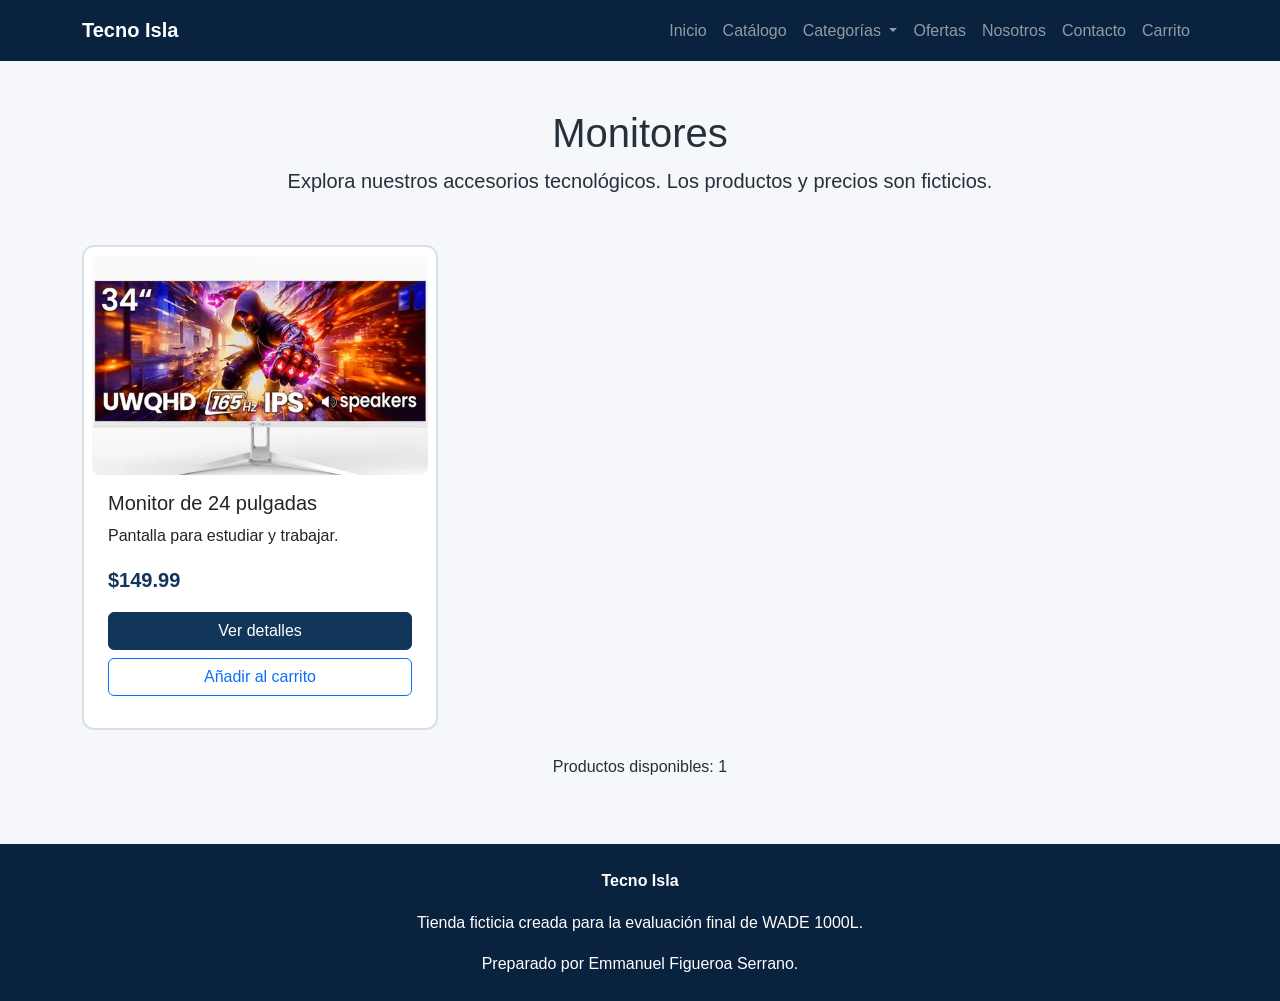
<file: monitores.html>
<!DOCTYPE html>
<html lang="es">
<head>
  <meta charset="UTF-8">
  <meta name="viewport" content="width=device-width, initial-scale=1.0">

  <meta
    name="description"
    content="Tecno Isla, tienda ficticia de accesorios tecnológicos."
  >
  <meta name="author" content="Emmanuel Figueroa Serrano">

  <title>Monitores | Tecno Isla</title>

  <!-- Bootstrap proporciona componentes y columnas responsivas. -->
  <link
    href="https://cdn.jsdelivr.net/npm/bootstrap@5.3.8/dist/css/bootstrap.min.css"
    rel="stylesheet"
    integrity="sha384-sRIl4kxILFvY47J16cr9ZwB07vP4J8+LH7qKQnuqkuIAvNWLzeN8tE5YBujZqJLB"
    crossorigin="anonymous"
  >

  <!-- Los estilos propios se cargan después de Bootstrap. -->
  <link rel="stylesheet" href="css/estilos.css">

  <!-- defer ejecuta el archivo después de procesar el HTML. -->
  <script src="js/tienda.js" defer></script>
</head>

<body data-categoria="monitores">
  <a class="enlace-salto" href="#contenido">
    Saltar al contenido
  </a>

  <!-- header agrupa la identidad y la navegación de la tienda. -->
  <header>
    <nav
      class="navbar navbar-expand-lg navbar-dark navegacion-tienda"
      aria-label="Navegación principal"
    >
      <div class="container">
        <a class="navbar-brand fw-bold" href="index.html">
          Tecno Isla
        </a>

        <button
          class="navbar-toggler"
          type="button"
          data-bs-toggle="collapse"
          data-bs-target="#menuPrincipal"
          aria-controls="menuPrincipal"
          aria-expanded="false"
          aria-label="Mostrar navegación"
        >
          <span class="navbar-toggler-icon"></span>
        </button>

        <div class="collapse navbar-collapse" id="menuPrincipal">
          <ul class="navbar-nav ms-auto">
            <li class="nav-item">
              <a
                class="nav-link"
                href="index.html"
              >
                Inicio
              </a>
            </li>

            <li class="nav-item">
              <a class="nav-link" href="catalogo.html">
                Catálogo
              </a>
            </li>

            <li class="nav-item dropdown">
              <button
                class="nav-link dropdown-toggle"
                type="button"
                data-bs-toggle="dropdown"
                aria-expanded="false"
              >
                Categorías
              </button>

              <ul class="dropdown-menu">
                <li>
                  <a class="dropdown-item" href="audifonos.html">
                    Audífonos
                  </a>
                </li>
                <li>
                  <a class="dropdown-item" href="teclados.html">
                    Teclados
                  </a>
                </li>
                <li>
                  <a class="dropdown-item" href="ratones.html">
                    Ratones
                  </a>
                </li>
                <li>
                  <a class="dropdown-item active" 
                   aria-current="page"
                   href="monitores.html">
                    Monitores
                  </a>
                </li>
                <li>
                  <a class="dropdown-item" href="accesorios.html">
                    Accesorios
                  </a>
                </li>
              </ul>
            </li>

            <li class="nav-item">
              <a class="nav-link" href="ofertas.html">
                Ofertas
              </a>
            </li>

            <li class="nav-item">
              <a class="nav-link" href="nosotros.html">
                Nosotros
              </a>
            </li>

            <li class="nav-item">
              <a class="nav-link" href="contacto.html">
                Contacto
              </a>
            </li>

            <li class="nav-item">
              <a class="nav-link" href="carrito.html">
                Carrito
              </a>
            </li>
          </ul>
        </div>
      </div>
    </nav>
  </header>

  <!-- main contiene los productos de esta página. -->
<main id="contenido">
  <section class="container py-5" aria-labelledby="Monitores">
    <header class="text-center mb-5">
      <h1 id="titulo-catalogo">Monitores</h1>

      <p class="lead">
        Explora nuestros accesorios tecnológicos.
        Los productos y precios son ficticios.
      </p>
    </header>

    <!-- JavaScript coloca las tarjetas dentro de esta fila. -->
    <div id="lista-productos" class="row g-4"></div>

    <p
      id="cantidad-productos"
      class="text-center mt-4"
      role="status"
    ></p>
  </section>
</main>

<!-- template guarda una estructura que JavaScript puede copiar. -->
<template id="plantilla-producto">
  <div class="col-12 col-md-6 col-lg-4">
    <article class="card tarjeta-producto h-100">
      <img
        class="card-img-top imagen-producto"
        loading="lazy"
      >

      <div class="card-body d-flex flex-column">
        <h2 class="card-title h5"></h2>
        <p class="card-text"></p>
        <p class="precio-producto"></p>

        <button
          type="button"
          class="btn btn-primary mt-auto btn-detalles"
        >
          Ver detalles
        </button>
      </div>
    </article>
  </div>
</template>

  <!-- Una misma ventana muestra los detalles del producto seleccionado. -->
<div
  class="modal fade"
  id="modalProducto"
  tabindex="-1"
  aria-labelledby="tituloModalProducto"
  aria-hidden="true"
>
  <div class="modal-dialog modal-dialog-centered">
    <div class="modal-content">
      <div class="modal-header">
        <h2 class="modal-title fs-5" id="tituloModalProducto">
          Detalles del producto
        </h2>

        <button
          type="button"
          class="btn-close"
          data-bs-dismiss="modal"
          aria-label="Cerrar detalles"
        ></button>
      </div>

      <div class="modal-body">
        <p id="descripcionModalProducto"></p>
        <p id="precioModalProducto" class="precio-producto"></p>
        <p class="small text-secondary mb-0">
          Producto y precio ficticios para fines académicos.
        </p>
      </div>

      <div class="modal-footer">
        <button
          type="button"
          class="btn btn-secondary"
          data-bs-dismiss="modal"
        >
          Cerrar
        </button>
      </div>
    </div>
  </div>
</div>

  <!-- footer contiene información final sobre el proyecto. -->
  <footer class="pie-tienda py-4">
    <div class="container text-center">
      <p class="fw-bold">Tecno Isla</p>
      <p>Tienda ficticia creada para la evaluación final de WADE 1000L.</p>
      <p class="mb-0">Preparado por Emmanuel Figueroa Serrano.</p>
    </div>
  </footer>

  <!-- Permite abrir el menú móvil y el desplegable de categorías. -->
  <script
    src="https://cdn.jsdelivr.net/npm/bootstrap@5.3.8/dist/js/bootstrap.bundle.min.js"
    integrity="sha384-FKyoEForCGlyvwx9Hj09JcYn3nv7wiPVlz7YYwJrWVcXK/BmnVDxM+D2scQbITxI"
    crossorigin="anonymous">
  </script>
</body>
</html>
</file>
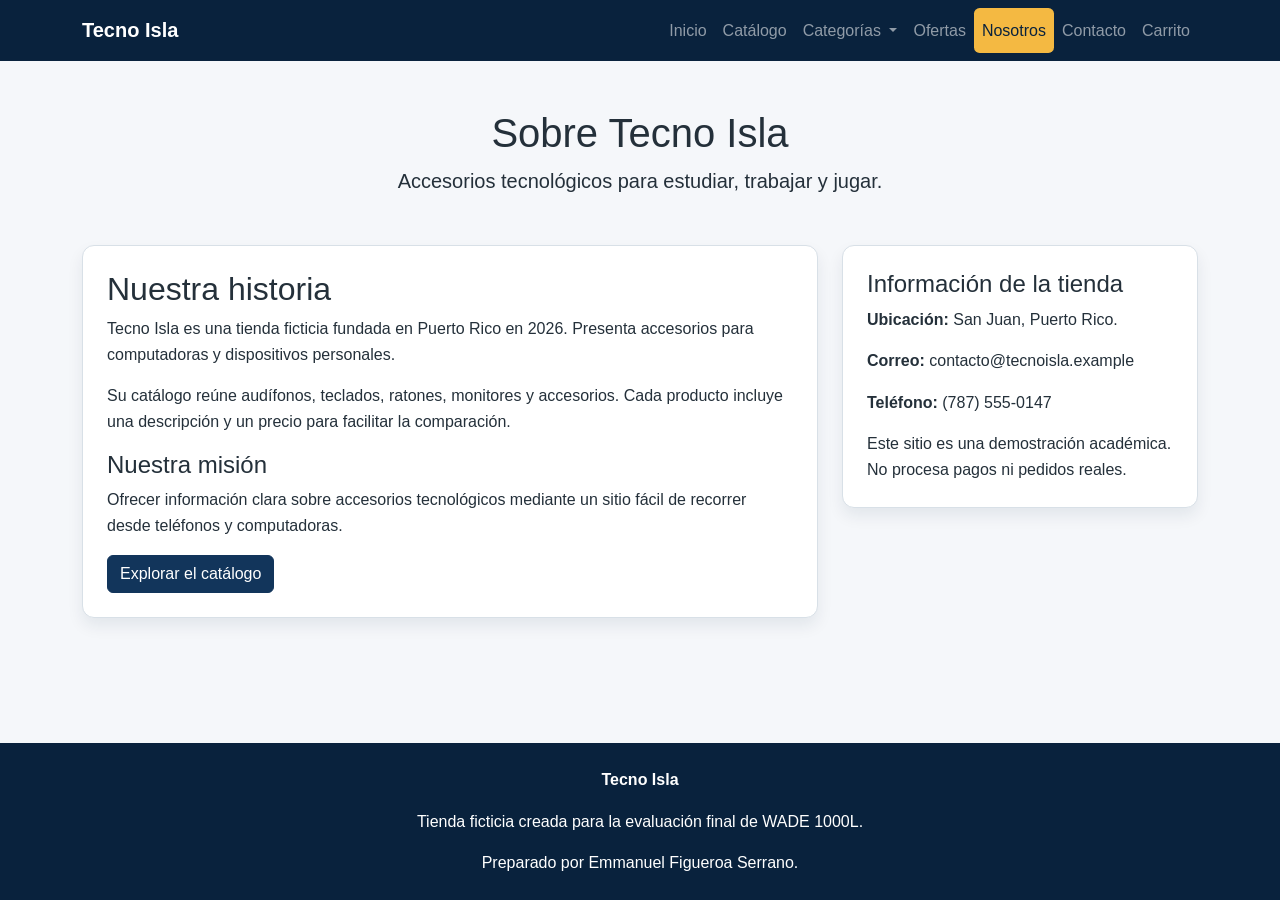
<file: nosotros.html>
<!DOCTYPE html>
<html lang="es">
<head>
  <meta charset="UTF-8">
  <meta name="viewport" content="width=device-width, initial-scale=1.0">

  <meta
    name="description"
    content="Tecno Isla, tienda ficticia de accesorios tecnológicos."
  >
  <meta name="author" content="Emmanuel Figueroa Serrano">

  <title>Nosotros | Tecno Isla</title>

  <!-- Bootstrap proporciona componentes y columnas responsivas. -->
  <link
    href="https://cdn.jsdelivr.net/npm/bootstrap@5.3.8/dist/css/bootstrap.min.css"
    rel="stylesheet"
    integrity="sha384-sRIl4kxILFvY47J16cr9ZwB07vP4J8+LH7qKQnuqkuIAvNWLzeN8tE5YBujZqJLB"
    crossorigin="anonymous"
  >

  <!-- Los estilos propios se cargan después de Bootstrap. -->
  <link rel="stylesheet" href="css/estilos.css">

  <!-- defer ejecuta el archivo después de procesar el HTML. -->
  <script src="js/tienda.js" defer></script>
</head>

<body>
  <a class="enlace-salto" href="#contenido">
    Saltar al contenido
  </a>

  <!-- header agrupa la identidad y la navegación de la tienda. -->
  <header>
    <nav
      class="navbar navbar-expand-lg navbar-dark navegacion-tienda"
      aria-label="Navegación principal"
    >
      <div class="container">
        <a class="navbar-brand fw-bold" href="index.html">
          Tecno Isla
        </a>

        <button
          class="navbar-toggler"
          type="button"
          data-bs-toggle="collapse"
          data-bs-target="#menuPrincipal"
          aria-controls="menuPrincipal"
          aria-expanded="false"
          aria-label="Mostrar navegación"
        >
          <span class="navbar-toggler-icon"></span>
        </button>

        <div class="collapse navbar-collapse" id="menuPrincipal">
          <ul class="navbar-nav ms-auto">
            <li class="nav-item">
              <a
                class="nav-link"
                aria-current="page"
                href="index.html"
              >
                Inicio
              </a>
            </li>

            <li class="nav-item">
              <a class="nav-link" href="catalogo.html">
                Catálogo
              </a>
            </li>

            <li class="nav-item dropdown">
              <button
                class="nav-link dropdown-toggle"
                type="button"
                data-bs-toggle="dropdown"
                aria-expanded="false"
              >
                Categorías
              </button>

              <ul class="dropdown-menu">
                <li>
                  <a class="dropdown-item" href="audifonos.html">
                    Audífonos
                  </a>
                </li>
                <li>
                  <a class="dropdown-item" href="teclados.html">
                    Teclados
                  </a>
                </li>
                <li>
                  <a class="dropdown-item" href="ratones.html">
                    Ratones
                  </a>
                </li>
                <li>
                  <a class="dropdown-item" href="monitores.html">
                    Monitores
                  </a>
                </li>
                <li>
                  <a class="dropdown-item" href="accesorios.html">
                    Accesorios
                  </a>
                </li>
              </ul>
            </li>

            <li class="nav-item">
              <a class="nav-link" href="ofertas.html">
                Ofertas
              </a>
            </li>

            <li> 
              <a class="nav-link active"
                aria-current="page"
                href="nosotros.html">
                Nosotros
              </a>
            </li>

            <li class="nav-item">
              <a class="nav-link" href="contacto.html">
                Contacto
              </a>
            </li>

            <li class="nav-item">
              <a class="nav-link" href="carrito.html">
                Carrito
              </a>
            </li>
          </ul>
        </div>
      </div>
    </nav>
  </header>

  <!-- main presenta información sobre la tienda ficticia. -->
<main id="contenido" class="container py-5">
  <header class="text-center mb-5">
    <h1>Sobre Tecno Isla</h1>
    <p class="lead">
      Accesorios tecnológicos para estudiar, trabajar y jugar.
    </p>
  </header>

  <div class="row g-4">
    <section class="col-12 col-lg-8" aria-labelledby="titulo-historia">
      <article class="panel-tienda">
        <h2 id="titulo-historia">Nuestra historia</h2>

        <p>
          Tecno Isla es una tienda ficticia fundada en Puerto Rico en 2026.
          Presenta accesorios para computadoras y dispositivos personales.
        </p>

        <p>
          Su catálogo reúne audífonos, teclados, ratones, monitores y
          accesorios. Cada producto incluye una descripción y un precio
          para facilitar la comparación.
        </p>

        <h2 class="h4">Nuestra misión</h2>

        <p>
          Ofrecer información clara sobre accesorios tecnológicos mediante
          un sitio fácil de recorrer desde teléfonos y computadoras.
        </p>

        <a href="catalogo.html" class="btn btn-primary">
          Explorar el catálogo
        </a>
      </article>
    </section>

    <!-- aside presenta información complementaria. -->
    <aside class="col-12 col-lg-4">
      <div class="panel-tienda">
        <h2 class="h4">Información de la tienda</h2>

        <p><strong>Ubicación:</strong> San Juan, Puerto Rico.</p>
        <p><strong>Correo:</strong> contacto@tecnoisla.example</p>
        <p><strong>Teléfono:</strong> (787) 555-0147</p>

        <p class="mb-0">
          Este sitio es una demostración académica.
          No procesa pagos ni pedidos reales.
        </p>
      </div>
    </aside>
  </div>
</main>

  <!-- template guarda una estructura que JavaScript puede copiar. -->
<template id="plantilla-producto">
  <div class="col-12 col-md-6 col-lg-4">
    <article class="card tarjeta-producto h-100">
      <img
        class="card-img-top imagen-producto"
        loading="lazy"
      >

      <div class="card-body d-flex flex-column">
        <h2 class="card-title h5"></h2>
        <p class="card-text"></p>
        <p class="precio-producto"></p>

        <button
          type="button"
          class="btn btn-primary mt-auto btn-detalles"
        >
          Ver detalles
        </button>
      </div>
    </article>
  </div>
</template>

  <!-- Una misma ventana muestra los detalles del producto seleccionado. -->
<div
  class="modal fade"
  id="modalProducto"
  tabindex="-1"
  aria-labelledby="tituloModalProducto"
  aria-hidden="true"
>
  <div class="modal-dialog modal-dialog-centered">
    <div class="modal-content">
      <div class="modal-header">
        <h2 class="modal-title fs-5" id="tituloModalProducto">
          Detalles del producto
        </h2>

        <button
          type="button"
          class="btn-close"
          data-bs-dismiss="modal"
          aria-label="Cerrar detalles"
        ></button>
      </div>

      <div class="modal-body">
        <p id="descripcionModalProducto"></p>
        <p id="precioModalProducto" class="precio-producto"></p>
        <p class="small text-secondary mb-0">
          Producto y precio ficticios para fines académicos.
        </p>
      </div>

      <div class="modal-footer">
        <button
          type="button"
          class="btn btn-secondary"
          data-bs-dismiss="modal"
        >
          Cerrar
        </button>
      </div>
    </div>
  </div>
</div>

  <!-- footer contiene información final sobre el proyecto. -->
  <footer class="pie-tienda py-4">
    <div class="container text-center">
      <p class="fw-bold">Tecno Isla</p>
      <p>Tienda ficticia creada para la evaluación final de WADE 1000L.</p>
      <p class="mb-0">Preparado por Emmanuel Figueroa Serrano.</p>
    </div>
  </footer>

  <!-- Permite abrir el menú móvil y el desplegable de categorías. -->
  <script
    src="https://cdn.jsdelivr.net/npm/bootstrap@5.3.8/dist/js/bootstrap.bundle.min.js"
    integrity="sha384-FKyoEForCGlyvwx9Hj09JcYn3nv7wiPVlz7YYwJrWVcXK/BmnVDxM+D2scQbITxI"
    crossorigin="anonymous">
  </script>
</body>
</html>
</file>
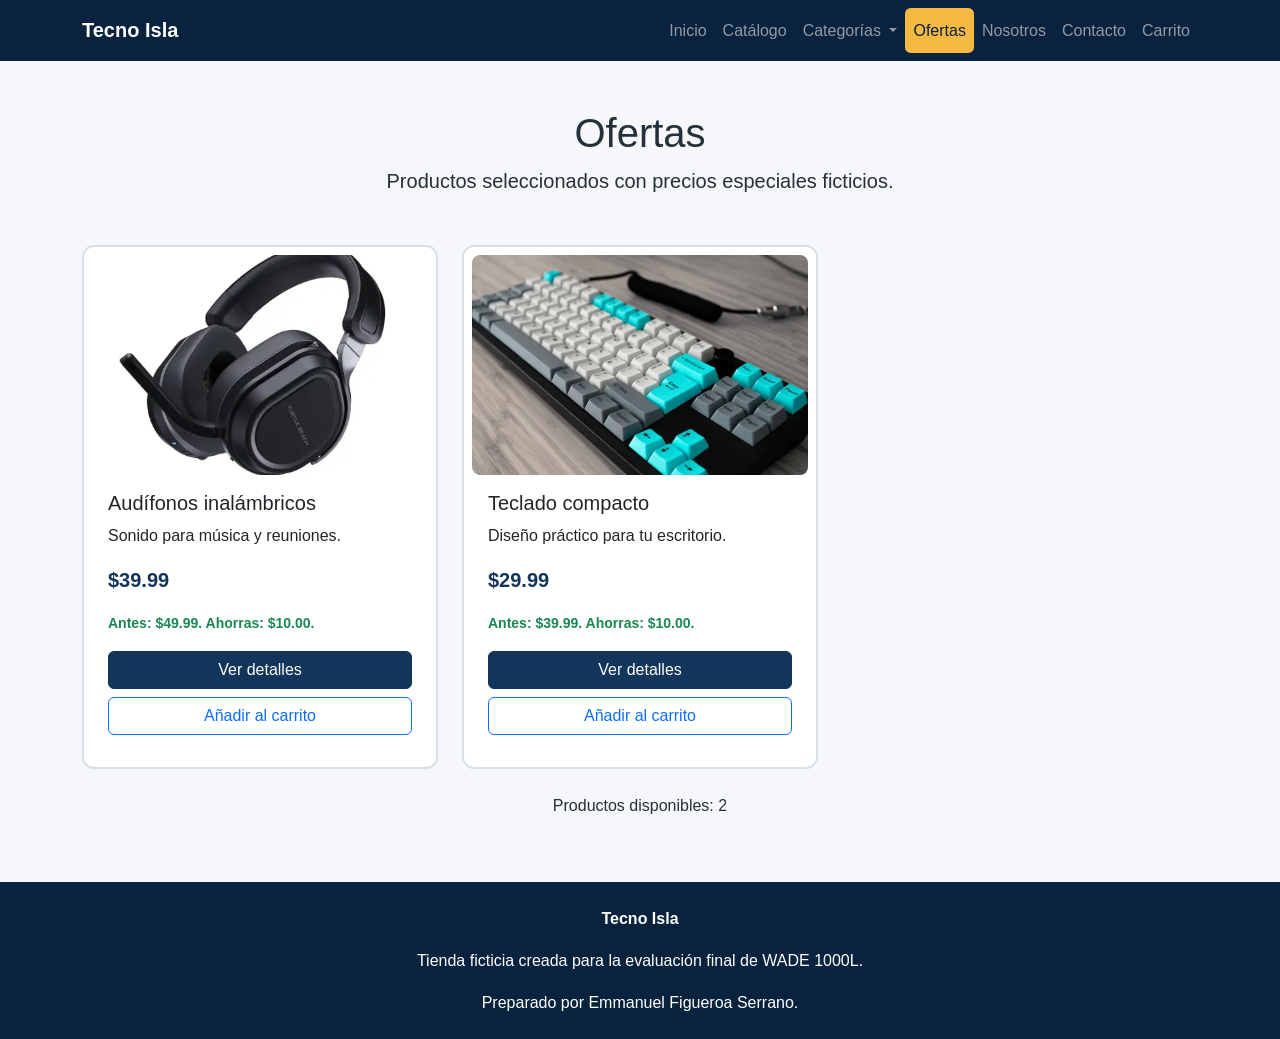
<file: ofertas.html>
<!DOCTYPE html>
<html lang="es">
<head>
  <meta charset="UTF-8">
  <meta name="viewport" content="width=device-width, initial-scale=1.0">

  <meta
    name="description"
    content="Tecno Isla, tienda ficticia de accesorios tecnológicos."
  >
  <meta name="author" content="Emmanuel Figueroa Serrano">

  <title>Ofertas | Tecno Isla</title>

  <!-- Bootstrap proporciona componentes y columnas responsivas. -->
  <link
    href="https://cdn.jsdelivr.net/npm/bootstrap@5.3.8/dist/css/bootstrap.min.css"
    rel="stylesheet"
    integrity="sha384-sRIl4kxILFvY47J16cr9ZwB07vP4J8+LH7qKQnuqkuIAvNWLzeN8tE5YBujZqJLB"
    crossorigin="anonymous"
  >

  <!-- Los estilos propios se cargan después de Bootstrap. -->
  <link rel="stylesheet" href="css/estilos.css">

  <!-- defer ejecuta el archivo después de procesar el HTML. -->
  <script src="js/tienda.js" defer></script>
</head>

<body data-categoria="ofertas">
  <a class="enlace-salto" href="#contenido">
    Saltar al contenido
  </a>

  <!-- header agrupa la identidad y la navegación de la tienda. -->
  <header>
    <nav
      class="navbar navbar-expand-lg navbar-dark navegacion-tienda"
      aria-label="Navegación principal"
    >
      <div class="container">
        <a class="navbar-brand fw-bold" href="index.html">
          Tecno Isla
        </a>

        <button
          class="navbar-toggler"
          type="button"
          data-bs-toggle="collapse"
          data-bs-target="#menuPrincipal"
          aria-controls="menuPrincipal"
          aria-expanded="false"
          aria-label="Mostrar navegación"
        >
          <span class="navbar-toggler-icon"></span>
        </button>

        <div class="collapse navbar-collapse" id="menuPrincipal">
          <ul class="navbar-nav ms-auto">
            <li class="nav-item">
              <a
                class="nav-link"
                href="index.html"
              >
                Inicio
              </a>
            </li>

            <li class="nav-item">
              <a class="nav-link" href="catalogo.html">
                Catálogo
              </a>
            </li>

            <li class="nav-item dropdown">
              <button
                class="nav-link dropdown-toggle"
                type="button"
                data-bs-toggle="dropdown"
                aria-expanded="false"
              >
                Categorías
              </button>

              <ul class="dropdown-menu">
                <li>
                  <a class="dropdown-item" href="audifonos.html">
                    Audífonos
                  </a>
                </li>
                <li>
                  <a class="dropdown-item" href="teclados.html">
                    Teclados
                  </a>
                </li>
                <li>
                  <a class="dropdown-item" href="ratones.html">
                    Ratones
                  </a>
                </li>
                <li>
                  <a class="dropdown-item" href="monitores.html">
                    Monitores
                  </a>
                </li>
                <li>
                  <a class="dropdown-item" href="accesorios.html">
                    Accesorios
                  </a>
                </li>
              </ul>
            </li>

            <li>
              <a class="nav-link active"
                aria-current="page"
                href="ofertas.html">
                Ofertas
              </a>
            </li>

            <li class="nav-item">
              <a class="nav-link" href="nosotros.html">
                Nosotros
              </a>
            </li>

            <li class="nav-item">
              <a class="nav-link" href="contacto.html">
                Contacto
              </a>
            </li>

            <li class="nav-item">
              <a class="nav-link" href="carrito.html">
                Carrito
              </a>
            </li>
          </ul>
        </div>
      </div>
    </nav>
  </header>

 <main id="contenido">
  <section class="container py-5" aria-labelledby="titulo-catalogo">
    <header class="text-center mb-5">
      <h1 id="titulo-catalogo">Ofertas</h1>

      <p class="lead">
        Productos seleccionados con precios especiales ficticios.
      </p>
    </header>

    <div id="lista-productos" class="row g-4"></div>

    <p
      id="cantidad-productos"
      class="text-center mt-4"
      role="status"
    ></p>
  </section>
</main>

  <!-- template guarda una estructura que JavaScript puede copiar. -->
<template id="plantilla-producto">
  <div class="col-12 col-md-6 col-lg-4">
    <article class="card tarjeta-producto h-100">
      <img
        class="card-img-top imagen-producto"
        loading="lazy"
      >

      <div class="card-body d-flex flex-column">
        <h2 class="card-title h5"></h2>
        <p class="card-text"></p>
        <p class="precio-producto"></p>

        <button
          type="button"
          class="btn btn-primary mt-auto btn-detalles"
        >
          Ver detalles
        </button>
      </div>
    </article>
  </div>
</template>

  <!-- Una misma ventana muestra los detalles del producto seleccionado. -->
<div
  class="modal fade"
  id="modalProducto"
  tabindex="-1"
  aria-labelledby="tituloModalProducto"
  aria-hidden="true"
>
  <div class="modal-dialog modal-dialog-centered">
    <div class="modal-content">
      <div class="modal-header">
        <h2 class="modal-title fs-5" id="tituloModalProducto">
          Detalles del producto
        </h2>

        <button
          type="button"
          class="btn-close"
          data-bs-dismiss="modal"
          aria-label="Cerrar detalles"
        ></button>
      </div>

      <div class="modal-body">
        <p id="descripcionModalProducto"></p>
        <p id="precioModalProducto" class="precio-producto"></p>
        <p class="small text-secondary mb-0">
          Producto y precio ficticios para fines académicos.
        </p>
      </div>

      <div class="modal-footer">
        <button
          type="button"
          class="btn btn-secondary"
          data-bs-dismiss="modal"
        >
          Cerrar
        </button>
      </div>
    </div>
  </div>
</div>

  <!-- footer contiene información final sobre el proyecto. -->
  <footer class="pie-tienda py-4">
    <div class="container text-center">
      <p class="fw-bold">Tecno Isla</p>
      <p>Tienda ficticia creada para la evaluación final de WADE 1000L.</p>
      <p class="mb-0">Preparado por Emmanuel Figueroa Serrano.</p>
    </div>
  </footer>

  <!-- Permite abrir el menú móvil y el desplegable de categorías. -->
  <script
    src="https://cdn.jsdelivr.net/npm/bootstrap@5.3.8/dist/js/bootstrap.bundle.min.js"
    integrity="sha384-FKyoEForCGlyvwx9Hj09JcYn3nv7wiPVlz7YYwJrWVcXK/BmnVDxM+D2scQbITxI"
    crossorigin="anonymous">
  </script>
</body>
</html>
</file>
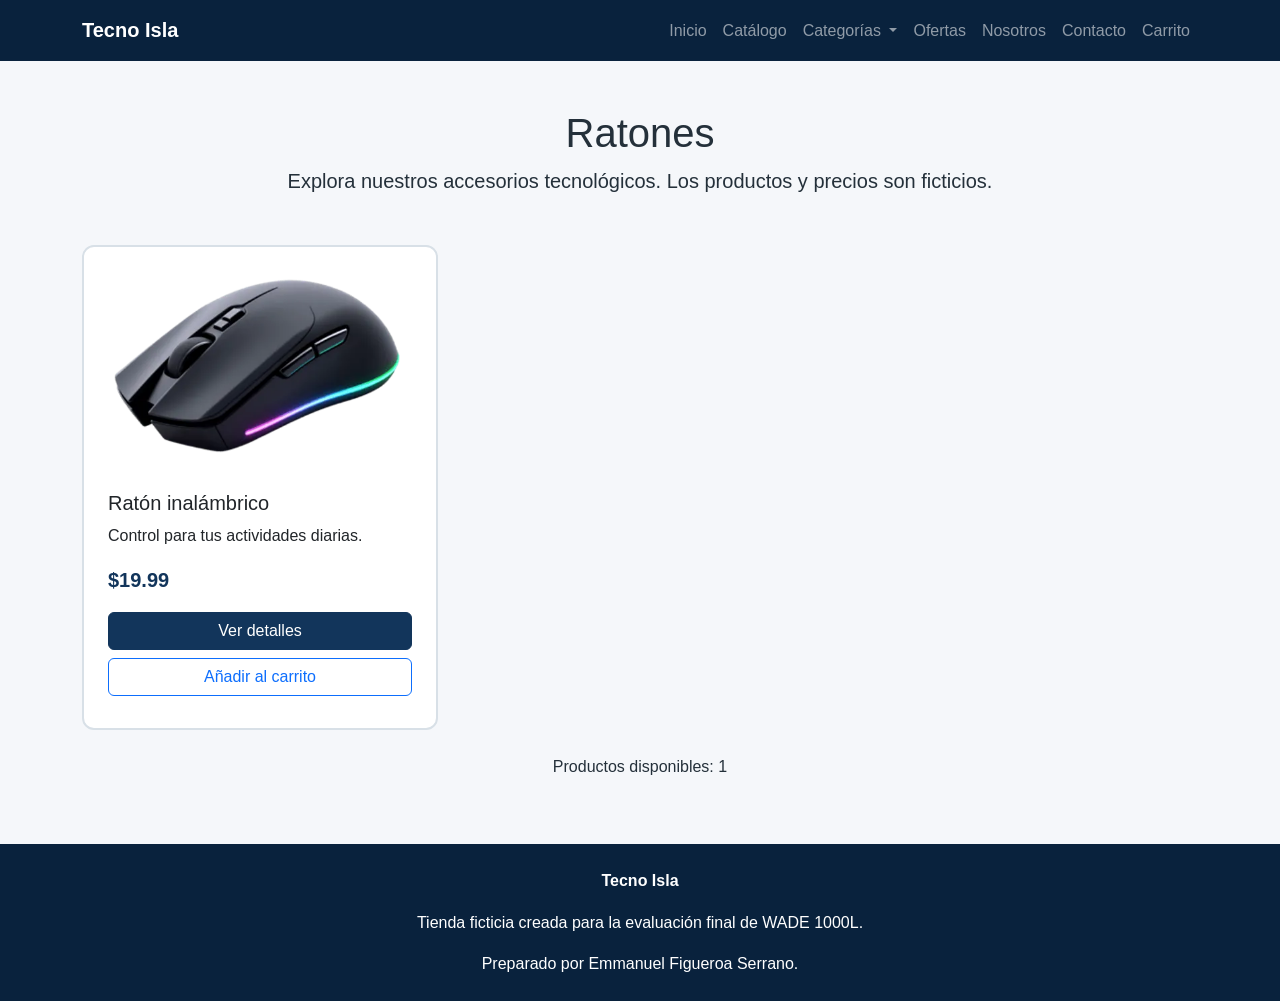
<file: ratones.html>
<!DOCTYPE html>
<html lang="es">
<head>
  <meta charset="UTF-8">
  <meta name="viewport" content="width=device-width, initial-scale=1.0">

  <meta
    name="description"
    content="Tecno Isla, tienda ficticia de accesorios tecnológicos."
  >
  <meta name="author" content="Emmanuel Figueroa Serrano">

  <title>Ratones | Tecno Isla</title>

  <!-- Bootstrap proporciona componentes y columnas responsivas. -->
  <link
    href="https://cdn.jsdelivr.net/npm/bootstrap@5.3.8/dist/css/bootstrap.min.css"
    rel="stylesheet"
    integrity="sha384-sRIl4kxILFvY47J16cr9ZwB07vP4J8+LH7qKQnuqkuIAvNWLzeN8tE5YBujZqJLB"
    crossorigin="anonymous"
  >

  <!-- Los estilos propios se cargan después de Bootstrap. -->
  <link rel="stylesheet" href="css/estilos.css">

  <!-- defer ejecuta el archivo después de procesar el HTML. -->
  <script src="js/tienda.js" defer></script>
</head>

<body data-categoria="ratones">
  <a class="enlace-salto" href="#contenido">
    Saltar al contenido
  </a>

  <!-- header agrupa la identidad y la navegación de la tienda. -->
  <header>
    <nav
      class="navbar navbar-expand-lg navbar-dark navegacion-tienda"
      aria-label="Navegación principal"
    >
      <div class="container">
        <a class="navbar-brand fw-bold" href="index.html">
          Tecno Isla
        </a>

        <button
          class="navbar-toggler"
          type="button"
          data-bs-toggle="collapse"
          data-bs-target="#menuPrincipal"
          aria-controls="menuPrincipal"
          aria-expanded="false"
          aria-label="Mostrar navegación"
        >
          <span class="navbar-toggler-icon"></span>
        </button>

        <div class="collapse navbar-collapse" id="menuPrincipal">
          <ul class="navbar-nav ms-auto">
            <li class="nav-item">
              <a
                class="nav-link"
                href="index.html"
              >
                Inicio
              </a>
            </li>

            <li class="nav-item">
              <a class="nav-link" href="catalogo.html">
                Catálogo
              </a>
            </li>

            <li class="nav-item dropdown">
              <button
                class="nav-link dropdown-toggle"
                type="button"
                data-bs-toggle="dropdown"
                aria-expanded="false"
              >
                Categorías
              </button>

              <ul class="dropdown-menu">
                <li>
                  <a class="dropdown-item" href="audifonos.html">
                    Audífonos
                  </a>
                </li>
                <li>
                  <a class="dropdown-item" href="teclados.html">
                    Teclados
                  </a>
                </li>
                <li>
                  <a class="dropdown-item active"
                  aria-current="page" 
                  href="ratones.html">
                    Ratones
                  </a>
                </li>
                <li>
                  <a class="dropdown-item" href="monitores.html">
                    Monitores
                  </a>
                </li>
                <li>
                  <a class="dropdown-item" href="accesorios.html">
                    Accesorios
                  </a>
                </li>
              </ul>
            </li>

            <li class="nav-item">
              <a class="nav-link" href="ofertas.html">
                Ofertas
              </a>
            </li>

            <li class="nav-item">
              <a class="nav-link" href="nosotros.html">
                Nosotros
              </a>
            </li>

            <li class="nav-item">
              <a class="nav-link" href="contacto.html">
                Contacto
              </a>
            </li>

            <li class="nav-item">
              <a class="nav-link" href="carrito.html">
                Carrito
              </a>
            </li>
          </ul>
        </div>
      </div>
    </nav>
  </header>

  <!-- main contiene los productos de esta página. -->
<main id="contenido">
  <section class="container py-5" aria-labelledby="Ratones">
    <header class="text-center mb-5">
      <h1 id="titulo-catalogo">Ratones</h1>

      <p class="lead">
        Explora nuestros accesorios tecnológicos.
        Los productos y precios son ficticios.
      </p>
    </header>

    <!-- JavaScript coloca las tarjetas dentro de esta fila. -->
    <div id="lista-productos" class="row g-4"></div>

    <p
      id="cantidad-productos"
      class="text-center mt-4"
      role="status"
    ></p>
  </section>
</main>

<!-- template guarda una estructura que JavaScript puede copiar. -->
<template id="plantilla-producto">
  <div class="col-12 col-md-6 col-lg-4">
    <article class="card tarjeta-producto h-100">
      <img
        class="card-img-top imagen-producto"
        loading="lazy"
      >

      <div class="card-body d-flex flex-column">
        <h2 class="card-title h5"></h2>
        <p class="card-text"></p>
        <p class="precio-producto"></p>

        <button
          type="button"
          class="btn btn-primary mt-auto btn-detalles"
        >
          Ver detalles
        </button>
      </div>
    </article>
  </div>
</template>

  <!-- Una misma ventana muestra los detalles del producto seleccionado. -->
<div
  class="modal fade"
  id="modalProducto"
  tabindex="-1"
  aria-labelledby="tituloModalProducto"
  aria-hidden="true"
>
  <div class="modal-dialog modal-dialog-centered">
    <div class="modal-content">
      <div class="modal-header">
        <h2 class="modal-title fs-5" id="tituloModalProducto">
          Detalles del producto
        </h2>

        <button
          type="button"
          class="btn-close"
          data-bs-dismiss="modal"
          aria-label="Cerrar detalles"
        ></button>
      </div>

      <div class="modal-body">
        <p id="descripcionModalProducto"></p>
        <p id="precioModalProducto" class="precio-producto"></p>
        <p class="small text-secondary mb-0">
          Producto y precio ficticios para fines académicos.
        </p>
      </div>

      <div class="modal-footer">
        <button
          type="button"
          class="btn btn-secondary"
          data-bs-dismiss="modal"
        >
          Cerrar
        </button>
      </div>
    </div>
  </div>
</div>

  <!-- footer contiene información final sobre el proyecto. -->
  <footer class="pie-tienda py-4">
    <div class="container text-center">
      <p class="fw-bold">Tecno Isla</p>
      <p>Tienda ficticia creada para la evaluación final de WADE 1000L.</p>
      <p class="mb-0">Preparado por Emmanuel Figueroa Serrano.</p>
    </div>
  </footer>

  <!-- Permite abrir el menú móvil y el desplegable de categorías. -->
  <script
    src="https://cdn.jsdelivr.net/npm/bootstrap@5.3.8/dist/js/bootstrap.bundle.min.js"
    integrity="sha384-FKyoEForCGlyvwx9Hj09JcYn3nv7wiPVlz7YYwJrWVcXK/BmnVDxM+D2scQbITxI"
    crossorigin="anonymous">
  </script>
</body>
</html>
</file>
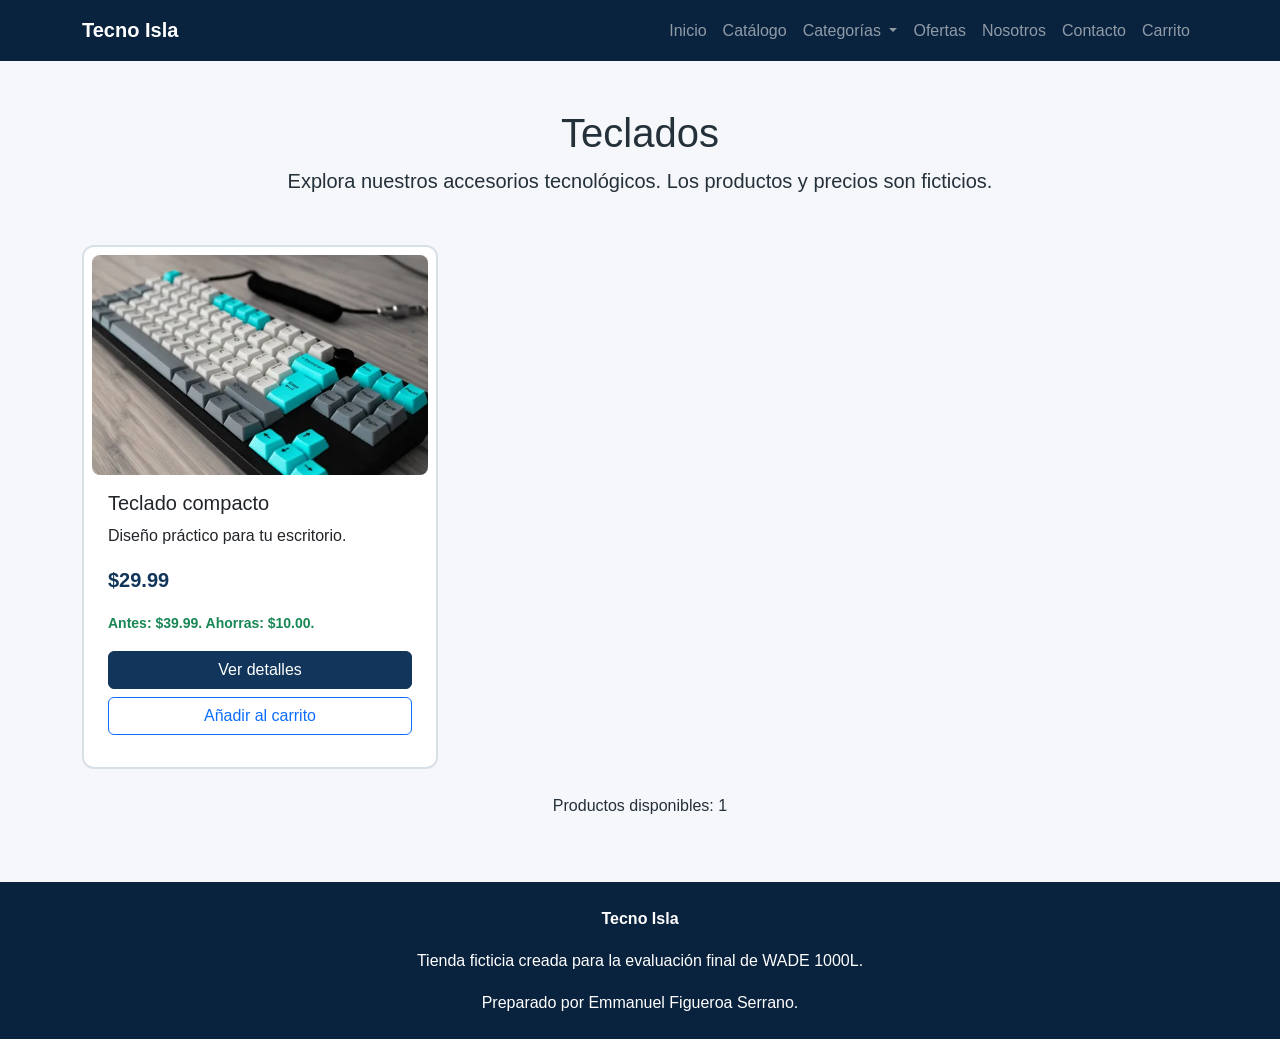
<file: teclados.html>
<!DOCTYPE html>
<html lang="es">
<head>
  <meta charset="UTF-8">
  <meta name="viewport" content="width=device-width, initial-scale=1.0">

  <meta
    name="description"
    content="Tecno Isla, tienda ficticia de accesorios tecnológicos."
  >
  <meta name="author" content="Emmanuel Figueroa Serrano">

  <title>Teclados | Tecno Isla</title>

  <!-- Bootstrap proporciona componentes y columnas responsivas. -->
  <link
    href="https://cdn.jsdelivr.net/npm/bootstrap@5.3.8/dist/css/bootstrap.min.css"
    rel="stylesheet"
    integrity="sha384-sRIl4kxILFvY47J16cr9ZwB07vP4J8+LH7qKQnuqkuIAvNWLzeN8tE5YBujZqJLB"
    crossorigin="anonymous"
  >

  <!-- Los estilos propios se cargan después de Bootstrap. -->
  <link rel="stylesheet" href="css/estilos.css">

  <!-- defer ejecuta el archivo después de procesar el HTML. -->
  <script src="js/tienda.js" defer></script>
</head>

<body data-categoria="teclados">
  <a class="enlace-salto" href="#contenido">
    Saltar al contenido
  </a>

  <!-- header agrupa la identidad y la navegación de la tienda. -->
  <header>
    <nav
      class="navbar navbar-expand-lg navbar-dark navegacion-tienda"
      aria-label="Navegación principal"
    >
      <div class="container">
        <a class="navbar-brand fw-bold" href="index.html">
          Tecno Isla
        </a>

        <button
          class="navbar-toggler"
          type="button"
          data-bs-toggle="collapse"
          data-bs-target="#menuPrincipal"
          aria-controls="menuPrincipal"
          aria-expanded="false"
          aria-label="Mostrar navegación"
        >
          <span class="navbar-toggler-icon"></span>
        </button>

        <div class="collapse navbar-collapse" id="menuPrincipal">
          <ul class="navbar-nav ms-auto">
            <li class="nav-item">
              <a
                class="nav-link"
                href="index.html"
              >
                Inicio
              </a>
            </li>

            <li class="nav-item">
              <a class="nav-link" href="catalogo.html">
                Catálogo
              </a>
            </li>

            <li class="nav-item dropdown">
              <button
                class="nav-link dropdown-toggle"
                type="button"
                data-bs-toggle="dropdown"
                aria-expanded="false"
              >
                Categorías
              </button>

              <ul class="dropdown-menu">
                <li>
                  <a class="dropdown-item" href="audifonos.html">
                    Audífonos
                  </a>
                </li>
                <li>
                  <a class="dropdown-item active"
                  aria-current="page"
                  href="teclados.html">
                    Teclados
                  </a>
                </li>
                <li>
                  <a class="dropdown-item" href="ratones.html">
                    Ratones
                  </a>
                </li>
                <li>
                  <a class="dropdown-item" href="monitores.html">
                    Monitores
                  </a>
                </li>
                <li>
                  <a class="dropdown-item" href="accesorios.html">
                    Accesorios
                  </a>
                </li>
              </ul>
            </li>

            <li class="nav-item">
              <a class="nav-link" href="ofertas.html">
                Ofertas
              </a>
            </li>

            <li class="nav-item">
              <a class="nav-link" href="nosotros.html">
                Nosotros
              </a>
            </li>

            <li class="nav-item">
              <a class="nav-link" href="contacto.html">
                Contacto
              </a>
            </li>

            <li class="nav-item">
              <a class="nav-link" href="carrito.html">
                Carrito
              </a>
            </li>
          </ul>
        </div>
      </div>
    </nav>
  </header>

 <!-- main contiene los productos de esta página. -->
<main id="contenido">
  <section class="container py-5" aria-labelledby="Teclados">
    <header class="text-center mb-5">
      <h1 id="titulo-catalogo">Teclados</h1>

      <p class="lead">
        Explora nuestros accesorios tecnológicos.
        Los productos y precios son ficticios.
      </p>
    </header>

    <!-- JavaScript coloca las tarjetas dentro de esta fila. -->
    <div id="lista-productos" class="row g-4"></div>

    <p
      id="cantidad-productos"
      class="text-center mt-4"
      role="status"
    ></p>
  </section>
</main>

<!-- template guarda una estructura que JavaScript puede copiar. -->
<template id="plantilla-producto">
  <div class="col-12 col-md-6 col-lg-4">
    <article class="card tarjeta-producto h-100">
      <img
        class="card-img-top imagen-producto"
        loading="lazy"
      >

      <div class="card-body d-flex flex-column">
        <h2 class="card-title h5"></h2>
        <p class="card-text"></p>
        <p class="precio-producto"></p>

        <button
          type="button"
          class="btn btn-primary mt-auto btn-detalles"
        >
          Ver detalles
        </button>
      </div>
    </article>
  </div>
</template>

  <!-- Una misma ventana muestra los detalles del producto seleccionado. -->
<div
  class="modal fade"
  id="modalProducto"
  tabindex="-1"
  aria-labelledby="tituloModalProducto"
  aria-hidden="true"
>
  <div class="modal-dialog modal-dialog-centered">
    <div class="modal-content">
      <div class="modal-header">
        <h2 class="modal-title fs-5" id="tituloModalProducto">
          Detalles del producto
        </h2>

        <button
          type="button"
          class="btn-close"
          data-bs-dismiss="modal"
          aria-label="Cerrar detalles"
        ></button>
      </div>

      <div class="modal-body">
        <p id="descripcionModalProducto"></p>
        <p id="precioModalProducto" class="precio-producto"></p>
        <p class="small text-secondary mb-0">
          Producto y precio ficticios para fines académicos.
        </p>
      </div>

      <div class="modal-footer">
        <button
          type="button"
          class="btn btn-secondary"
          data-bs-dismiss="modal"
        >
          Cerrar
        </button>
      </div>
    </div>
  </div>
</div>

  <!-- footer contiene información final sobre el proyecto. -->
  <footer class="pie-tienda py-4">
    <div class="container text-center">
      <p class="fw-bold">Tecno Isla</p>
      <p>Tienda ficticia creada para la evaluación final de WADE 1000L.</p>
      <p class="mb-0">Preparado por Emmanuel Figueroa Serrano.</p>
    </div>
  </footer>

  <!-- Permite abrir el menú móvil y el desplegable de categorías. -->
  <script
    src="https://cdn.jsdelivr.net/npm/bootstrap@5.3.8/dist/js/bootstrap.bundle.min.js"
    integrity="sha384-FKyoEForCGlyvwx9Hj09JcYn3nv7wiPVlz7YYwJrWVcXK/BmnVDxM+D2scQbITxI"
    crossorigin="anonymous">
  </script>
</body>
</html>
</file>
<file: css/estilos.css>
/* Paleta de colores de Tecno Isla. */
:root {
  --azul: #12355b;
  --azul-oscuro: #09223d;
  --amarillo: #f4b942;
  --fondo: #f5f7fa;
  --texto: #24303a;
  --blanco: #ffffff;
}

/* Incluye relleno y borde dentro del ancho del elemento. */
* {
  box-sizing: border-box;
}

/* Selector de elemento. */
body {
  min-height: 100vh;
  display: flex;
  flex-direction: column;
  margin: 0;
  color: var(--texto);
  font-family: Arial, Helvetica, sans-serif;
  line-height: 1.6;
  background-color: var(--fondo);
}

/* Selector de ID. */
#contenido {
  flex: 1;
}

/* Selector de clase. */
.navegacion-tienda {
  background-color: var(--azul-oscuro);
}

.navegacion-tienda .nav-link {
  padding: 0.6rem 0.8rem;
  border-radius: 0.35rem;
}

.navegacion-tienda .nav-link.active {
  color: var(--azul-oscuro);
  background-color: var(--amarillo);
}

.navegacion-tienda .nav-link:hover,
.navegacion-tienda .nav-link:focus-visible {
  color: var(--amarillo);
}

.navegacion-tienda .nav-link.active:hover,
.navegacion-tienda .nav-link.active:focus-visible {
  color: var(--azul-oscuro);
}

.presentacion-tienda {
  background-color: #e6eef7;
}

.presentacion-tienda h1 {
  color: var(--azul);
}

.presentacion-tienda .lead {
  max-width: 650px;
  margin: 1rem auto 1.5rem;
}

.btn-primary {
  --bs-btn-bg: var(--azul);
  --bs-btn-border-color: var(--azul);
  --bs-btn-hover-bg: var(--azul-oscuro);
  --bs-btn-hover-border-color: var(--azul-oscuro);
  --bs-btn-active-bg: var(--azul-oscuro);
  --bs-btn-active-border-color: var(--azul-oscuro);
}

.pie-tienda {
  color: var(--blanco);
  background-color: var(--azul-oscuro);
}

/* Enlace accesible que aparece al navegar con el teclado. */
.enlace-salto {
  position: absolute;
  top: 0.5rem;
  left: 0.5rem;
  z-index: 1100;
  padding: 0.75rem;
  color: var(--azul-oscuro);
  background-color: var(--blanco);
  transform: translateY(-200%);
}

.enlace-salto:focus {
  transform: translateY(0);
}

/* Mantiene una altura uniforme en las imágenes del carrusel. */
.imagen-carrusel {
  height: 440px;
  object-fit: cover;
}

/* Fondo oscuro para facilitar la lectura sobre las imágenes. */
.carousel-caption {
  right: 12%;
  left: 12%;
  bottom: 2rem;
  padding: 1rem;
  border-radius: 0.75rem;
  background-color: rgba(9, 34, 61, 0.9);
}

.carousel-caption h3 {
  color: var(--blanco);
}

/* Fondo para distinguir los controles sobre imágenes claras. */
.carousel-control-prev-icon,
.carousel-control-next-icon {
  padding: 1.25rem;
  border-radius: 50%;
  background-color: var(--azul-oscuro);
}

@media (max-width: 576px) {
  .imagen-carrusel {
    height: 360px;
  }

  .carousel-caption {
    bottom: 1rem;
    padding: 0.75rem;
  }

  .carousel-caption h3 {
    font-size: 1.25rem;
  }

  .carousel-caption p {
    font-size: 0.9rem;
  }
}

/* Modelo de caja aplicado a las tarjetas de productos. */
.tarjeta-producto {
  padding: 0.5rem;
  border: 2px solid #d8e0e7;
  border-radius: 0.75rem;
  background-color: var(--blanco);
  transition:
    transform 0.2s ease,
    border-color 0.2s ease,
    box-shadow 0.2s ease;
}

.imagen-producto {
  height: 220px;
  object-fit: cover;
  border-radius: 0.5rem;
}

.precio-producto {
  color: var(--azul);
  font-size: 1.25rem;
  font-weight: 700;
}

/* JavaScript añade esta clase al interactuar con la tarjeta. */
.tarjeta-producto.producto-resaltado {
  transform: translateY(-5px);
  border-color: var(--amarillo);
  box-shadow: 0 0.75rem 1.5rem rgba(9, 34, 61, 0.18);
}

/* Respeta la preferencia del usuario de reducir las animaciones. */
@media (prefers-reduced-motion: reduce) {
  .tarjeta-producto {
    transition: none;
  }

  .tarjeta-producto.producto-resaltado {
    transform: none;
  }
}

/* Contenedores reutilizables: relleno, borde y margen. */
.panel-tienda {
  padding: 1.5rem;
  border: 1px solid #d8e0e7;
  border-radius: 0.75rem;
  background-color: var(--blanco);
  box-shadow: 0 0.5rem 1rem rgba(9, 34, 61, 0.08);
}

/* Hace visible el foco al recorrer los controles con el teclado. */
a:focus-visible,
button:focus-visible {
  outline: 3px solid var(--amarillo);
  outline-offset: 3px;
}

/* Mantiene identificable la categoría seleccionada. */
.dropdown-item.active,
.dropdown-item:active {
  color: var(--azul-oscuro);
  background-color: var(--amarillo);
}

@media (max-width: 576px) {
  .panel-tienda {
    padding: 1rem;
  }
}
</file>
